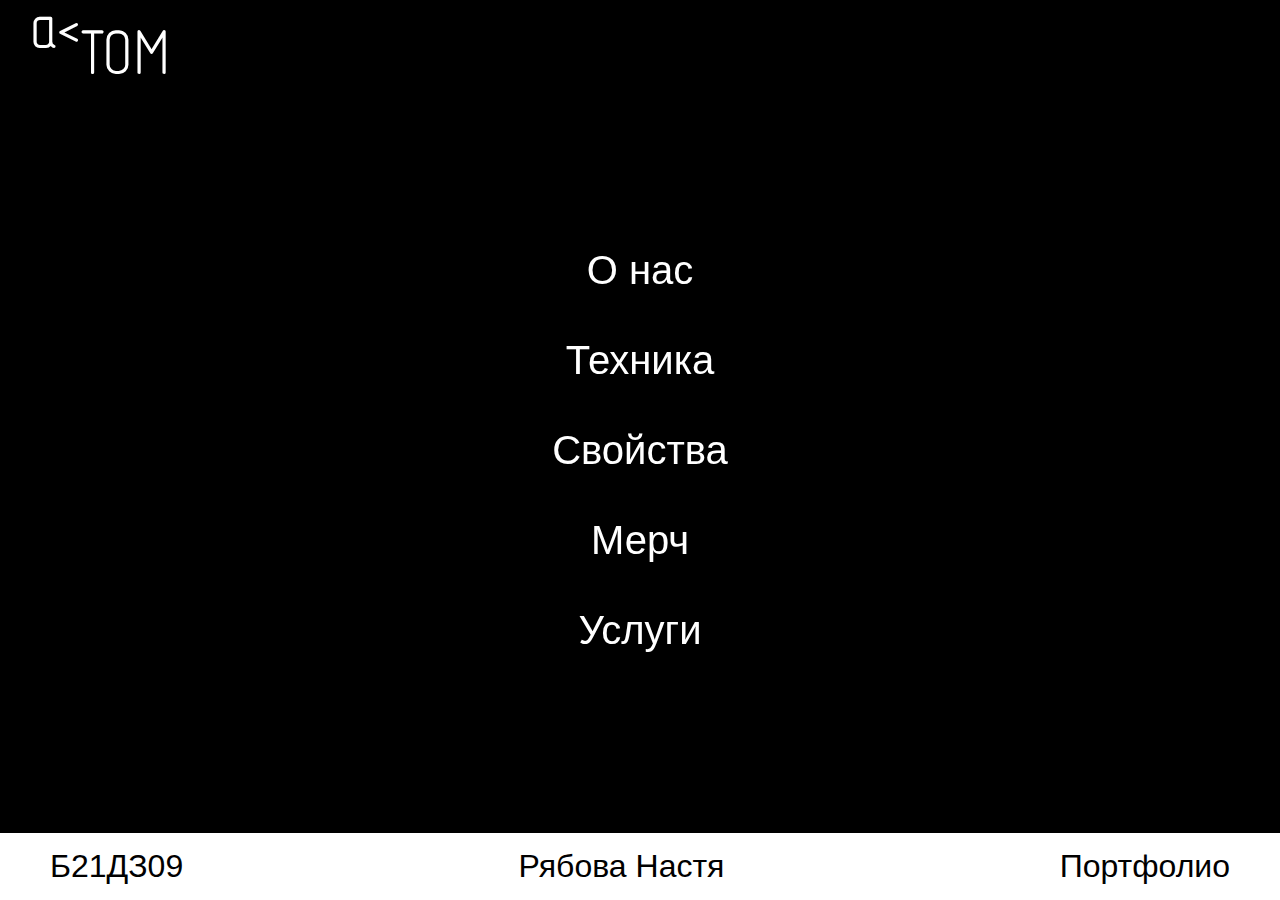
<file: index.html>
<!doctype html>
<html lang="en">
<head>
    <meta charset="UTF-8">
    <meta name="viewport"
          content="width=device-width, user-scalable=no, initial-scale=1.0, maximum-scale=1.0, minimum-scale=1.0">
    <meta http-equiv="X-UA-Compatible" content="ie=edge">
    <title>MAGAZIN</title>
    <link rel="stylesheet" href="styles/main.css">
</head>
<body>
    <a class="logo" id="logo" data-page="menu">
        <span class="logo__left">a<</span>
        <span class="logo__right">TOM</span>
    </a>
    <section class="page active" id="menu">
        <ul class="menu">
            <li class="menu__item" data-page="about"><a class="menu__item-link" href="./about.html">О нас</a></li>
            <li class="menu__item" data-page="technique"><a class="menu__item-link" href="./technique.html">Техника</a></li>
            <li class="menu__item" data-page="properties"><a class="menu__item-link" href="./properties.html">Свойства</a></li>
            <li class="menu__item" data-page="merch"><a class="menu__item-link" href="./merch.html">Мерч</a></li>
            <li class="menu__item" data-page="services"><a class="menu__item-link" href="./services.html">Услуги</a></li>
        </ul>
    </section>
    <div class="services-footer main">
        <p class="services-footer__text">Б21ДЗ09</p>
        <p class="services-footer__text">Рябова Настя</p>
        <a href="https://portfolio.hse.ru/Student/17667" class="services-footer__text">Портфолио</a>
    </div>
    <script src="js/main.js"></script>
</body>
</html>
</file>
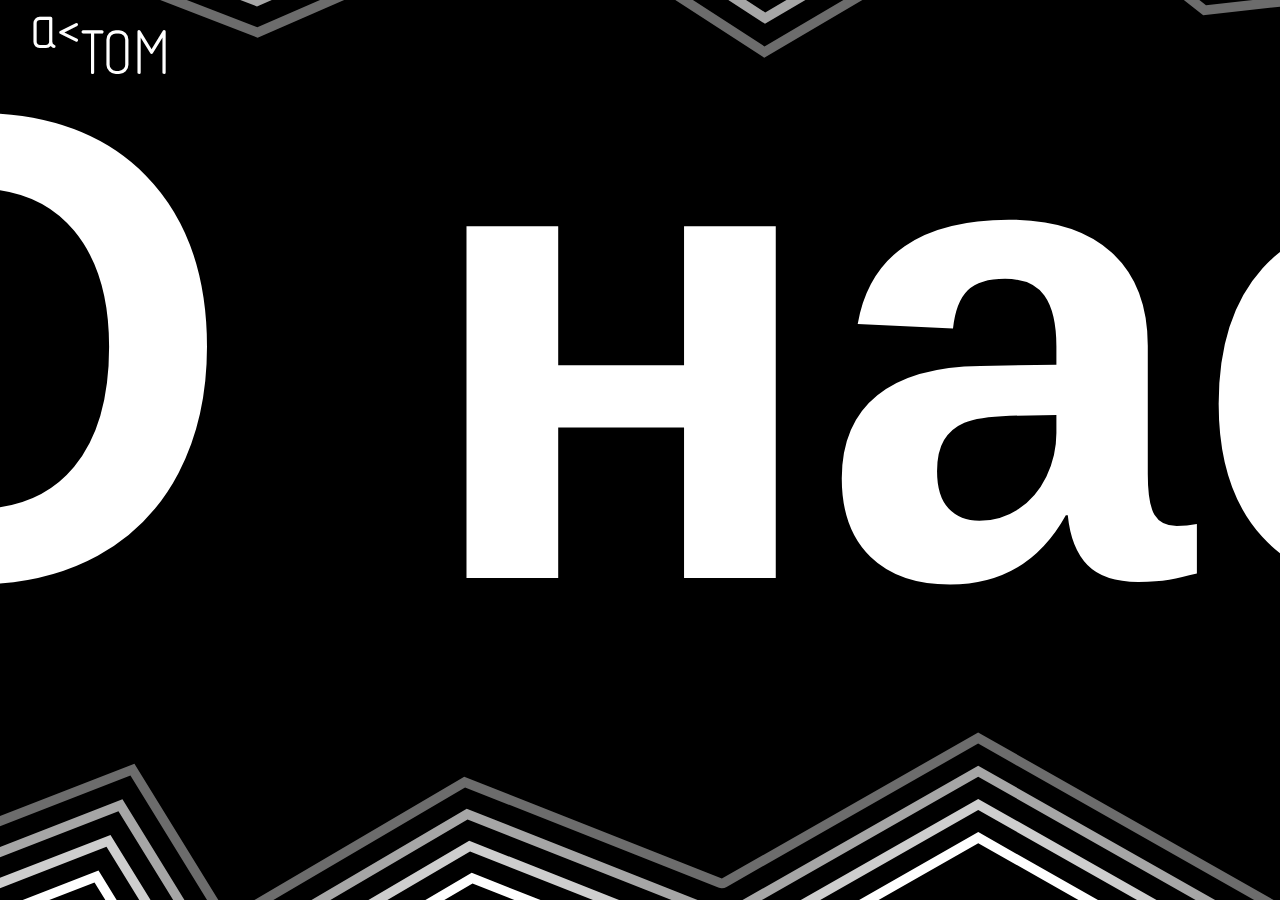
<file: about.html>
<!doctype html>
<html lang="en">
<head>
    <meta charset="UTF-8">
    <meta name="viewport"
          content="width=device-width, user-scalable=no, initial-scale=1.0, maximum-scale=1.0, minimum-scale=1.0">
    <meta http-equiv="X-UA-Compatible" content="ie=edge">
    <title>MAGAZIN</title>
    <link rel="stylesheet" href="styles/main.css">
</head>
<body>
<a class="logo" id="logo" data-page="menu">
    <span class="logo__left">a<</span>
    <span class="logo__right">TOM</span>
</a>
<section class="page" id="menu">
    <ul class="menu">
        <li class="menu__item" data-page="about">О нас</li>
        <li class="menu__item" data-page="technique"><a class="menu__item-link" href="./technique.html">Техника</a></li>
        <li class="menu__item" data-page="properties"><a class="menu__item-link" href="./properties.html">Свойства</a></li>
        <li class="menu__item" data-page="merch"><a class="menu__item-link" href="./merch.html">Мерч</a></li>
        <li class="menu__item" data-page="services"><a class="menu__item-link" href="./services.html">Услуги</a></li>
    </ul>
</section>
<section class="page active" id="about">
    <h2 class="page__title">О нас</h2>
    <div class="page_bottom">
        <p class="page__description">
            Используя новейшие технологи на основе изучения черных дыр, ученые смогли создать аппарат для уменьшения и увеличения предметов. Наша компания использует этот научный прорыв, помогая клиентам с путешествиями, переездами и даже перемещением целых зданий. Логотип символизирует основной принцип устройства уменьшения. Слово «атом» на логотипе переходит из строчных букв в заглавные, словно расширяясь после уменьшения. Знак «<» обозначает устройство нашей компании которое, пропуская буквы через себя, увеличивает их размер. Само слово «атом» означает воздействие аппарата на атомарную структуру веществ.
        </p>
        <a href="https://ru.calameo.com/read/007020044a8c0a5380cae" class="page__next">
            <svg class="page__next-icon" width="161" height="82" viewBox="0 0 161 82" fill="none" xmlns="http://www.w3.org/2000/svg">
                <path d="M3 3L52.8194 40.8436C53.8981 41.663 53.8674 43.295 52.7587 44.0732L3 79" stroke="#FF00E5" stroke-width="6" stroke-linecap="round"/>
                <path d="M29 3L78.8194 40.8436C79.8981 41.663 79.8674 43.295 78.7587 44.0732L29 79" stroke="#00FF38" stroke-width="6" stroke-linecap="round"/>
                <path d="M55 3L104.819 40.8436C105.898 41.663 105.867 43.295 104.759 44.0732L55 79" stroke="#FF00E5" stroke-width="6" stroke-linecap="round"/>
                <path d="M81 3L130.819 40.8436C131.898 41.663 131.867 43.295 130.759 44.0732L81 79" stroke="#0000FF" stroke-width="6" stroke-linecap="round"/>
                <path d="M107 3L156.819 40.8436C157.898 41.663 157.867 43.295 156.759 44.0732L107 79" stroke="#00FF38" stroke-width="6" stroke-linecap="round"/>
            </svg>
        </a>
    </div>
    <svg class="page__bg" width="1440" height="896" viewBox="0 0 1440 896" fill="none" xmlns="http://www.w3.org/2000/svg">
        <g clip-path="url(#clip0_206_10)">
            <path d="M-449.976 -361.376L335.672 -57.9572L630.488 -186.124L846.495 -46.0716L1133.06 -214.515L1308.79 -76.772L2090.4 -163.652L1728.54 394.128L2088.24 823.524L1533.92 820.54L1615.54 1146.05L1058.27 830.116L808.653 972.334L551.702 870.801L278.657 1031.23L178.509 868.54L-711.378 1214.38L-466.984 730.581L-618.422 684.915L-448.316 465.2L-624.148 361.382L-220.161 85.4636L-449.976 -361.376ZM-449.976 -371C-452.646 -371 -455.269 -369.869 -457.145 -367.8C-459.815 -364.841 -460.369 -360.51 -458.54 -356.973L-232.623 82.3118L-629.584 353.442C-632.303 355.295 -633.891 358.423 -633.77 361.719C-633.65 365.015 -631.87 368.023 -629.055 369.683L-462.606 467.943L-626.024 679.02C-627.973 681.522 -628.55 684.819 -627.588 687.85C-626.625 690.858 -624.244 693.216 -621.189 694.13L-480.721 736.499L-719.966 1210.05C-721.77 1213.61 -721.193 1217.89 -718.498 1220.85C-716.646 1222.89 -714.024 1224 -711.378 1224C-710.199 1224 -709.02 1223.78 -707.889 1223.35L174.515 880.401L270.454 1036.26C272.258 1039.22 275.434 1040.83 278.657 1040.83C280.317 1040.83 282.001 1040.4 283.517 1039.51L552.52 881.46L805.117 981.284C806.247 981.741 807.45 981.958 808.653 981.958C810.313 981.958 811.949 981.525 813.416 980.707L1058.27 841.208L1610.78 1154.39C1612.25 1155.24 1613.88 1155.65 1615.52 1155.65C1617.59 1155.65 1619.63 1154.97 1621.34 1153.67C1624.4 1151.34 1625.79 1147.42 1624.85 1143.66L1546.26 830.188L2088.16 833.099C2088.19 833.099 2088.19 833.099 2088.21 833.099C2091.94 833.099 2095.33 830.934 2096.92 827.566C2098.51 824.173 2098 820.155 2095.6 817.292L1740.45 393.358L2098.27 -158.215C2099.35 -159.779 2099.98 -161.655 2099.98 -163.7C2099.98 -168.945 2095.77 -173.228 2090.55 -173.324C2090.47 -173.324 2090.43 -173.324 2090.35 -173.324C2090.23 -173.324 2090.11 -173.324 2089.97 -173.324C2089.68 -173.324 2089.41 -173.3 2089.15 -173.252L1311.59 -86.829L1138.95 -222.142C1137.22 -223.489 1135.13 -224.187 1133.01 -224.187C1131.33 -224.187 1129.64 -223.754 1128.13 -222.863L846.687 -57.4279L635.685 -194.232C634.097 -195.267 632.293 -195.772 630.44 -195.772C629.141 -195.772 627.842 -195.507 626.615 -194.978L335.431 -68.3751L-446.512 -370.35C-447.643 -370.783 -448.797 -371 -449.976 -371Z" fill="white"/>
            <path d="M-389.594 -307.12L336.321 -26.7748L627.77 -153.498L845.725 -12.1945L1130.7 -179.723L1300.23 -46.8407L2032.95 -128.283L1692.69 396.27L2026.1 794.268L1496.87 791.429L1571.13 1087.65L1058.22 796.914L806.392 940.407L549.2 838.778L288.424 992.016L190.489 832.908L-651.669 1160.19L-425.703 712.873L-569.899 669.397L-405.447 456.973L-570.381 359.602L-182.873 94.944L-389.594 -307.12ZM-389.594 -316.744C-392.264 -316.744 -394.886 -315.613 -396.762 -313.544C-399.433 -310.585 -399.986 -306.254 -398.158 -302.717L-195.286 91.7922L-575.793 351.663C-578.512 353.515 -580.1 356.643 -579.979 359.939C-579.859 363.235 -578.079 366.243 -575.264 367.903L-419.737 459.715L-577.501 663.502C-579.45 666.005 -580.027 669.301 -579.065 672.332C-578.103 675.34 -575.721 677.698 -572.666 678.612L-439.439 718.792L-660.257 1155.86C-662.061 1159.42 -661.484 1163.71 -658.789 1166.67C-656.937 1168.71 -654.315 1169.82 -651.669 1169.82C-650.49 1169.82 -649.311 1169.6 -648.18 1169.17L186.495 844.769L280.221 997.044C282.025 1000 285.201 1001.62 288.424 1001.62C290.084 1001.62 291.768 1001.18 293.284 1000.29L550.042 849.437L802.855 949.333C803.986 949.791 805.189 950.007 806.392 950.007C808.052 950.007 809.688 949.574 811.155 948.756L1058.24 807.982L1566.4 1096.03C1567.86 1096.87 1569.5 1097.28 1571.13 1097.28C1573.2 1097.28 1575.25 1096.6 1576.96 1095.3C1580.01 1092.97 1581.41 1089.05 1580.47 1085.3L1509.21 801.101L2026.05 803.892C2026.07 803.892 2026.07 803.892 2026.1 803.892C2029.83 803.892 2033.22 801.726 2034.81 798.358C2036.39 794.965 2035.89 790.948 2033.48 788.084L1704.63 395.548L2040.89 -122.774C2041.97 -124.338 2042.6 -126.214 2042.6 -128.259C2042.6 -133.504 2038.39 -137.787 2033.17 -137.883C2033.1 -137.883 2033.05 -137.883 2032.98 -137.883C2032.86 -137.883 2032.74 -137.883 2032.59 -137.883C2032.3 -137.883 2032.04 -137.859 2031.77 -137.811L1303.09 -56.8015L1136.64 -187.254C1134.91 -188.601 1132.82 -189.299 1130.7 -189.299C1129.02 -189.299 1127.33 -188.866 1125.82 -187.976L845.965 -23.4786L632.99 -161.558C631.402 -162.593 629.598 -163.098 627.746 -163.098C626.447 -163.098 625.148 -162.833 623.921 -162.304L336.081 -37.1686L-386.129 -316.095C-387.26 -316.528 -388.439 -316.744 -389.594 -316.744Z" fill="#CECECE"/>
            <path d="M-329.234 -252.843L336.972 4.45328L625.077 -120.802L844.98 21.7764L1128.37 -144.814L1291.72 -16.7916L1975.58 -92.7967L1656.85 398.458L1963.96 765.058L1459.8 762.339L1526.73 1029.28L1058.2 763.71L804.131 908.478L546.748 806.777L298.193 952.821L202.47 797.298L-591.934 1106.01L-384.396 695.164L-521.351 653.853L-362.552 448.743L-516.564 357.82L-145.512 104.398L-329.234 -252.843ZM-329.234 -262.467C-331.904 -262.467 -334.526 -261.336 -336.403 -259.267C-339.073 -256.307 -339.626 -251.977 -337.798 -248.44L-157.973 101.27L-522.001 349.881C-524.719 351.733 -526.307 354.861 -526.187 358.157C-526.067 361.453 -524.286 364.461 -521.472 366.121L-376.866 451.485L-528.977 647.958C-530.926 650.461 -531.503 653.757 -530.541 656.788C-529.579 659.796 -527.197 662.154 -524.142 663.068L-398.156 701.058L-600.522 1101.66C-602.327 1105.22 -601.749 1109.5 -599.055 1112.46C-597.203 1114.5 -594.58 1115.61 -591.934 1115.61C-590.755 1115.61 -589.577 1115.39 -588.446 1114.96L198.477 809.135L289.989 957.825C291.793 960.785 294.969 962.397 298.193 962.397C299.852 962.397 301.536 961.964 303.052 961.073L547.566 817.412L800.595 917.405C801.726 917.862 802.929 918.078 804.131 918.078C805.792 918.078 807.427 917.645 808.895 916.827L1058.2 774.778L1522.01 1037.68C1523.48 1038.52 1525.11 1038.93 1526.75 1038.93C1528.82 1038.93 1530.86 1038.26 1532.57 1036.96C1535.63 1034.62 1537.02 1030.7 1536.08 1026.95L1472.17 772.035L1963.91 774.682C1963.94 774.682 1963.94 774.682 1963.96 774.682C1967.69 774.682 1971.08 772.516 1972.67 769.148C1974.26 765.755 1973.75 761.737 1971.34 758.874L1668.81 397.736L1983.49 -87.3351C1984.58 -88.899 1985.2 -90.7757 1985.2 -92.8207C1985.2 -98.0658 1981.02 -102.324 1975.8 -102.445C1975.72 -102.445 1975.65 -102.445 1975.58 -102.445C1975.43 -102.445 1975.29 -102.445 1975.15 -102.445C1974.91 -102.445 1974.64 -102.421 1974.4 -102.372L1294.58 -26.8005L1134.34 -152.393C1132.6 -153.74 1130.51 -154.438 1128.39 -154.438C1126.71 -154.438 1125.03 -154.005 1123.51 -153.115L845.245 10.4682L630.321 -128.886C628.733 -129.921 626.905 -130.426 625.077 -130.426C623.778 -130.426 622.479 -130.162 621.252 -129.632L336.756 -5.94061L-325.769 -261.817C-326.9 -262.25 -328.079 -262.467 -329.234 -262.467Z" fill="#A6A6A6"/>
            <path d="M-268.875 -198.587L337.622 35.6357L622.382 -88.1763L844.258 55.6776L1126.06 -109.975L1283.2 13.1878L1918.18 -57.4038L1621.03 400.648L1901.84 735.874L1422.78 733.299L1482.37 970.963L1058.15 730.508L801.846 876.528L544.246 774.73L307.935 913.58L214.427 761.642L-532.225 1051.83L-343.115 677.456L-472.829 638.335L-319.683 440.539L-462.773 356.065L-108.176 113.878L-268.875 -198.587ZM-268.875 -208.211C-271.545 -208.211 -274.168 -207.08 -276.044 -205.011C-278.714 -202.052 -279.268 -197.721 -277.439 -194.184L-120.637 110.727L-468.234 348.125C-470.952 349.978 -472.54 353.105 -472.42 356.402C-472.3 359.698 -470.519 362.705 -467.705 364.366L-333.997 443.282L-480.455 632.464C-482.404 634.967 -482.981 638.263 -482.019 641.294C-481.056 644.302 -478.675 646.66 -475.62 647.574L-356.875 683.375L-540.814 1047.5C-542.618 1051.06 -542.04 1055.34 -539.346 1058.3C-537.494 1060.34 -534.871 1061.45 -532.225 1061.45C-531.046 1061.45 -529.868 1061.23 -528.737 1060.8L210.433 773.527L299.732 918.608C301.536 921.568 304.712 923.18 307.935 923.18C309.595 923.18 311.279 922.747 312.795 921.856L545.064 785.389L798.31 885.454C799.44 885.911 800.643 886.128 801.846 886.128C803.506 886.128 805.142 885.694 806.609 884.876L1058.15 741.552L1477.6 979.311C1479.07 980.153 1480.71 980.562 1482.34 980.562C1484.41 980.562 1486.46 979.889 1488.16 978.59C1491.22 976.256 1492.61 972.334 1491.68 968.581L1435.12 742.971L1901.8 745.474C1901.82 745.474 1901.82 745.474 1901.84 745.474C1905.57 745.474 1908.97 743.332 1910.55 739.94C1912.14 736.547 1911.64 732.529 1909.23 729.666L1632.96 399.926L1926.09 -51.894C1927.18 -53.4579 1927.8 -55.3346 1927.8 -57.3797C1927.8 -62.6729 1923.54 -66.9555 1918.25 -67.0037C1918.23 -67.0037 1918.2 -67.0037 1918.18 -67.0037C1918.11 -67.0037 1918.06 -67.0037 1917.99 -67.0037C1917.99 -67.0037 1917.99 -67.0037 1917.96 -67.0037C1917.63 -67.0037 1917.29 -66.9796 1916.95 -66.9315L1286.01 3.203L1131.98 -117.529C1130.25 -118.877 1128.15 -119.574 1126.04 -119.574C1124.35 -119.574 1122.67 -119.141 1121.15 -118.251L844.475 44.3935L627.579 -96.2364C625.991 -97.271 624.187 -97.7762 622.334 -97.7762C621.035 -97.7762 619.736 -97.5116 618.509 -96.9822L337.357 25.2418L-265.411 -207.561C-266.518 -207.994 -267.696 -208.211 -268.875 -208.211Z" fill="#6C6C6C"/>
            <path d="M-208.493 -144.331L338.271 66.8422L619.688 -55.5021L843.513 89.6269L1123.73 -75.1109L1274.66 43.1914L1860.78 -21.9627L1585.21 402.838L1839.73 706.666L1385.73 704.236L1437.98 912.642L1058.12 697.331L799.609 844.625L541.768 742.732L317.703 874.387L226.407 726.058L-472.516 997.694L-301.833 659.797L-424.33 622.865L-276.838 432.36L-409.03 354.333L-70.8875 123.383L-208.493 -144.331ZM-208.493 -153.955C-211.163 -153.955 -213.785 -152.824 -215.661 -150.755C-218.332 -147.796 -218.885 -143.465 -217.057 -139.928L-83.3008 120.183L-414.443 346.346C-417.161 348.198 -418.749 351.326 -418.629 354.622C-418.509 357.918 -416.728 360.926 -413.914 362.586L-291.128 435.078L-431.932 616.947C-433.881 619.449 -434.458 622.745 -433.496 625.777C-432.534 628.784 -430.152 631.142 -427.097 632.056L-315.594 665.692L-481.105 993.339C-482.909 996.9 -482.331 1001.18 -479.637 1004.14C-477.785 1006.19 -475.162 1007.29 -472.516 1007.29C-471.337 1007.29 -470.159 1007.08 -469.028 1006.64L222.413 737.92L309.499 879.416C311.303 882.375 314.479 883.987 317.703 883.987C319.362 883.987 321.046 883.554 322.562 882.664L542.586 753.39L796.048 853.551C797.179 854.009 798.382 854.225 799.585 854.225C801.245 854.225 802.881 853.792 804.348 852.974L1058.12 708.374L1433.22 920.991C1434.69 921.833 1436.32 922.242 1437.96 922.242C1440.03 922.242 1442.07 921.569 1443.78 920.269C1446.83 917.936 1448.23 914.014 1447.29 910.261L1398.05 713.908L1839.63 716.29C1839.66 716.29 1839.66 716.29 1839.68 716.29C1843.41 716.29 1846.8 714.149 1848.39 710.756C1849.98 707.364 1849.47 703.346 1847.07 700.483L1597.12 402.116L1868.67 -16.4771C1869.75 -18.0409 1870.38 -19.9176 1870.38 -21.9627C1870.38 -27.2559 1866.12 -31.5385 1860.83 -31.5866C1860.8 -31.5866 1860.78 -31.5866 1860.76 -31.5866C1860.68 -31.5866 1860.64 -31.5866 1860.56 -31.5866C1860.56 -31.5866 1860.56 -31.5866 1860.54 -31.5866C1860.2 -31.5866 1859.87 -31.5626 1859.53 -31.5145L1277.47 33.1825L1129.64 -82.6898C1127.91 -84.0371 1125.82 -84.7349 1123.7 -84.7349C1122.02 -84.7349 1120.33 -84.3018 1118.82 -83.4116L843.729 78.2947L624.884 -63.5863C623.297 -64.6208 621.492 -65.1261 619.64 -65.1261C618.341 -65.1261 617.042 -64.8614 615.815 -64.3321L338.031 56.4484L-205.028 -153.305C-206.159 -153.739 -207.338 -153.955 -208.493 -153.955Z" fill="#4D4D4D"/>
            <path d="M-148.134 -90.0518L338.921 98.0481L616.969 -22.8527L842.767 123.552L1121.42 -40.2479L1266.14 73.1943L1803.38 13.4777L1549.36 405.028L1777.59 677.458L1348.66 675.148L1393.57 854.273L1058.08 664.104L797.323 812.674L539.266 710.708L327.445 835.17L238.363 690.426L-412.807 943.463L-260.552 642.066L-375.808 607.299L-233.969 424.107L-355.239 352.529L-33.5513 132.815L-148.134 -90.0518ZM-148.134 -99.6758C-150.804 -99.6758 -153.427 -98.545 -155.303 -96.4758C-157.973 -93.5165 -158.527 -89.1857 -156.698 -85.6489L-45.9887 129.663L-360.652 344.59C-363.37 346.442 -364.958 349.57 -364.838 352.866C-364.718 356.162 -362.937 359.17 -360.123 360.83L-248.259 426.874L-383.41 601.453C-385.358 603.955 -385.936 607.251 -384.974 610.282C-384.011 613.29 -381.63 615.648 -378.574 616.562L-274.312 648.008L-421.396 939.181C-423.2 942.742 -422.622 947.024 -419.928 949.984C-418.076 952.029 -415.454 953.135 -412.807 953.135C-411.628 953.135 -410.45 952.919 -409.319 952.486L234.37 702.311L319.242 840.223C321.046 843.182 324.222 844.794 327.445 844.794C329.105 844.794 330.789 844.361 332.305 843.471L540.084 721.391L793.763 821.648C794.894 822.105 796.097 822.322 797.299 822.322C798.959 822.322 800.595 821.889 802.063 821.071L1058.05 675.22L1388.78 862.694C1390.25 863.537 1391.89 863.946 1393.52 863.946C1395.59 863.946 1397.64 863.272 1399.35 861.973C1402.4 859.639 1403.8 855.717 1402.86 851.964L1360.98 684.868L1777.49 687.106C1777.52 687.106 1777.52 687.106 1777.54 687.106C1781.27 687.106 1784.66 684.94 1786.25 681.572C1787.84 678.179 1787.33 674.161 1784.93 671.298L1561.27 404.33L1811.27 18.9874C1812.35 17.4235 1812.98 15.5469 1812.98 13.5259C1812.98 8.25676 1808.74 3.97411 1803.48 3.90192C1803.43 3.90192 1803.4 3.90192 1803.36 3.90192C1803.28 3.90192 1803.19 3.90192 1803.12 3.90192C1803.12 3.90192 1803.12 3.90192 1803.09 3.90192C1802.78 3.90192 1802.47 3.92598 1802.15 3.9741L1268.98 63.1854L1127.34 -47.8268C1125.6 -49.1741 1123.51 -49.8719 1121.39 -49.8719C1119.71 -49.8719 1118.03 -49.4388 1116.51 -48.5486L842.983 112.243L622.19 -30.9127C620.602 -31.9473 618.774 -32.4525 616.945 -32.4525C615.646 -32.4525 614.347 -32.1879 613.12 -31.6586L338.704 87.6543L-144.67 -99.0262C-145.8 -99.4592 -146.955 -99.6758 -148.134 -99.6758Z" fill="#252525"/>
            <path d="M-87.7761 -35.7979L339.545 129.229L614.25 9.79549L841.996 157.451L1119.06 -5.41036L1257.58 103.172L1745.96 48.8928L1513.52 407.192L1715.45 648.224L1311.61 646.058L1349.19 795.903L1058.05 630.877L795.062 780.697L536.787 678.635L337.212 795.903L250.343 654.744L-353.075 889.279L-219.247 624.356L-327.262 591.779L-191.076 415.878L-301.425 350.724L3.80829 142.245L-87.7761 -35.7979ZM-87.752 -45.4219C-90.4223 -45.4219 -93.0445 -44.2911 -94.921 -42.2219C-97.5913 -39.2626 -98.1446 -34.9318 -96.3162 -31.395L-8.62912 139.117L-306.838 342.784C-309.556 344.637 -311.144 347.764 -311.023 351.06C-310.903 354.357 -309.123 357.364 -306.308 359.024L-205.366 418.621L-334.864 585.885C-336.812 588.387 -337.39 591.683 -336.427 594.715C-335.465 597.722 -333.084 600.08 -330.028 600.994L-233.007 630.251L-361.663 884.949C-363.467 888.51 -362.89 892.792 -360.196 895.752C-358.343 897.797 -355.721 898.903 -353.075 898.903C-351.896 898.903 -350.717 898.687 -349.587 898.254L246.373 666.63L329.033 800.956C330.837 803.915 334.012 805.527 337.236 805.527C338.896 805.527 340.58 805.094 342.095 804.204L537.629 689.318L791.549 789.648C792.68 790.105 793.883 790.321 795.086 790.321C796.745 790.321 798.381 789.888 799.849 789.07L1058.07 641.944L1344.47 804.276C1345.94 805.118 1347.57 805.527 1349.21 805.527C1351.28 805.527 1353.32 804.853 1355.03 803.554C1358.09 801.22 1359.48 797.299 1358.54 793.545L1324 655.73L1715.45 657.824C1715.48 657.824 1715.48 657.824 1715.5 657.824C1719.23 657.824 1722.62 655.658 1724.21 652.29C1725.8 648.897 1725.29 644.879 1722.89 642.016L1525.52 406.422L1754.11 54.0897C1756.13 50.9619 1756.18 46.9679 1754.23 43.792C1752.48 40.9289 1749.35 39.2207 1746.05 39.2207C1745.69 39.2207 1745.35 39.2448 1744.99 39.2688L1260.51 93.1147L1125.07 -13.0373C1123.34 -14.3847 1121.25 -15.0824 1119.13 -15.0824C1117.45 -15.0824 1115.76 -14.6493 1114.25 -13.7591L842.309 146.095L619.543 1.66324C617.955 0.62867 616.127 0.123413 614.298 0.123413C612.999 0.123413 611.7 0.388077 610.473 0.917393L339.377 118.787L-84.2638 -44.8204C-85.4185 -45.2053 -86.5973 -45.4219 -87.752 -45.4219Z" fill="#171717"/>
        </g>
        <defs>
            <clipPath id="clip0_206_10">
                <rect width="2821" height="1595" fill="white" transform="translate(-721 -371)"/>
            </clipPath>
        </defs>
    </svg>
</section>
<script src="js/main.js"></script>
</body>
</html>
</file>
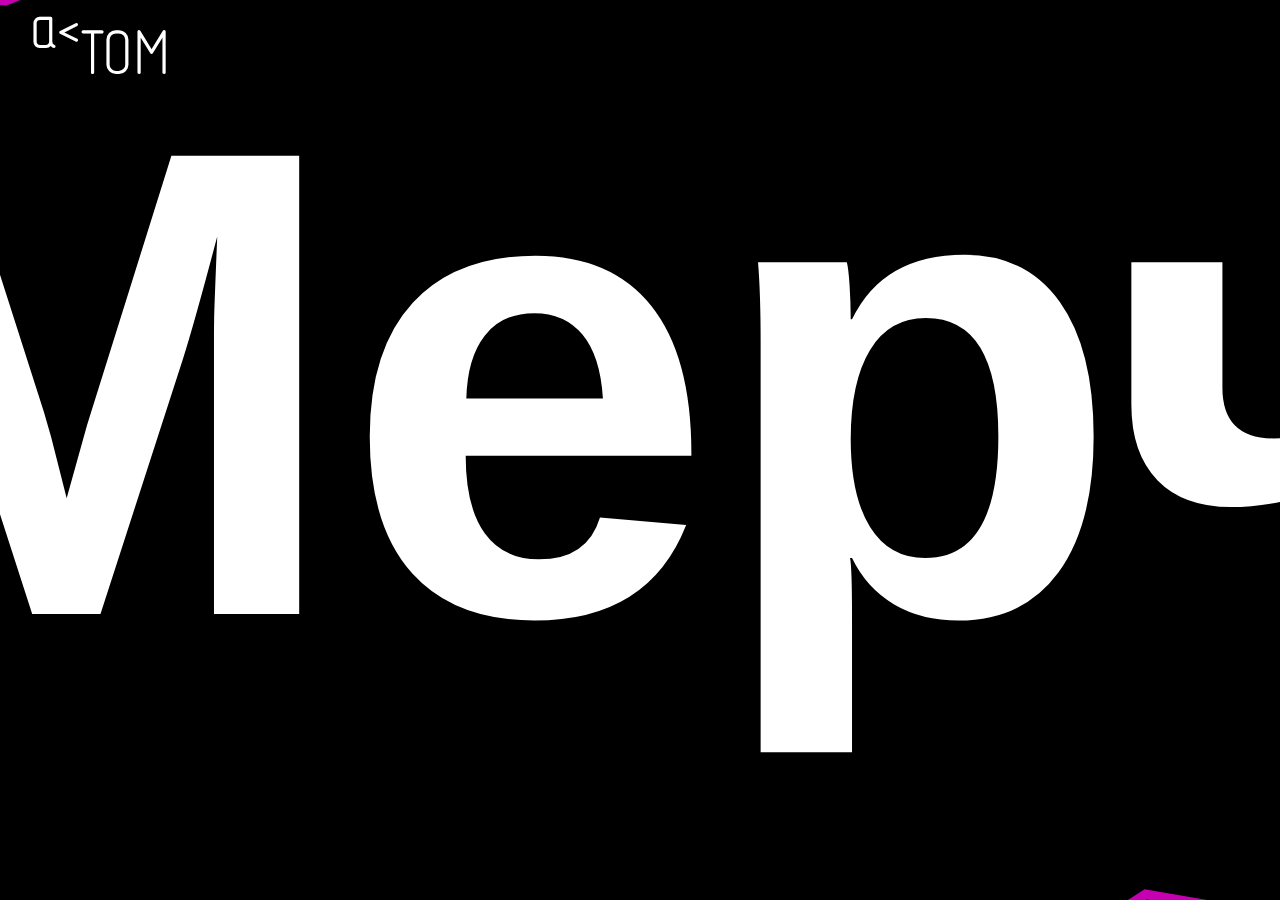
<file: merch.html>
<!doctype html>
<html lang="en">
<head>
    <meta charset="UTF-8">
    <meta name="viewport"
          content="width=device-width, user-scalable=no, initial-scale=1.0, maximum-scale=1.0, minimum-scale=1.0">
    <meta http-equiv="X-UA-Compatible" content="ie=edge">
    <title>MAGAZIN</title>
    <link rel="stylesheet" href="styles/main.css">
</head>
<body>
<a class="logo" id="logo" data-page="menu">
    <span class="logo__left">a<</span>
    <span class="logo__right">TOM</span>
</a>
<div class="catalog-popup-wrapper" id="catalog-popup">
    <div class="catalog-popup">
        <div class="catalog-popup__image-wrapper">
            <img class="catalog-popup__image" id="catalog-popup-image">
        </div>
        <div class="catalog-popup-info">
            <p class="catalog-popup__title" id="catalog-popup-title"></p>
            <p class="catalog-popup__price"><b>Цена:</b> <span id="catalog-popup-price"></span>₽</p>
            <p class="catalog-popup__choose">Выберите размер</p>
            <div class="catalog-popup__size" id="catalog-popup-size">
                <div class="catalog-popup__size-wrapper">
                    <input name="size" id="size-xs" type="radio" checked class="catalog-popup__size-radio">
                    <label class="catalog-popup__size-label" for="size-xs">XS</label>
                </div>
                <div class="catalog-popup__size-wrapper">
                    <input name="size" id="size-s" type="radio" class="catalog-popup__size-radio">
                    <label class="catalog-popup__size-label" for="size-s">S</label>
                </div>
                <div class="catalog-popup__size-wrapper">
                    <input name="size" id="size-m" type="radio" class="catalog-popup__size-radio">
                    <label class="catalog-popup__size-label" for="size-m">M</label>
                </div>
                <div class="catalog-popup__size-wrapper">
                    <input name="size" id="size-l" type="radio" class="catalog-popup__size-radio">
                    <label class="catalog-popup__size-label" for="size-l">L</label>
                </div>
                <div class="catalog-popup__size-wrapper">
                    <input name="size" id="size-xl" type="radio" class="catalog-popup__size-radio">
                    <label class="catalog-popup__size-label" for="size-xl">XL</label>
                </div>
            </div>
            <a href="#" class="catalog-popup__buy" id="catalog-popup-buy">Купить сейчас</a>
        </div>
    </div>
</div>
<section class="page" id="menu">
    <ul class="menu">
        <li class="menu__item" data-page="about"><a class="menu__item-link" href="./about.html">О нас</a></li>
        <li class="menu__item" data-page="technique"><a class="menu__item-link" href="./technique.html">Техника</a></li>
        <li class="menu__item" data-page="properties"><a class="menu__item-link" href="./properties.html">Свойства</a></li>
        <li class="menu__item" data-page="merch">Мерч</li>
        <li class="menu__item" data-page="services"><a class="menu__item-link" href="./services.html">Услуги</a></li>
    </ul>
</section>
<section class="page active" id="merch">
    <h2 class="page__title">Мерч</h2>
    <div class="page_bottom">
        <div class="page__description catalog">
            <div class="catalog__item" data-name="Сумка" data-price="1600" data-size>
                <img src="img/catalog-1.png" alt="" class="catalog__item-image">
            </div>
            <div class="catalog__item" data-name="Сумка" data-price="2000" data-size>
                <img src="img/catalog-2.png" alt="" class="catalog__item-image">
            </div>
            <div class="catalog__item" data-name="Зонт" data-price="1000">
                <img src="img/catalog-3.png" alt="" class="catalog__item-image">
            </div>
            <div class="catalog__item" data-name="Зонт" data-price="1000">
                <img src="img/catalog-4.png" alt="" class="catalog__item-image">
            </div>
            <div class="catalog__item" data-name="Зонт" data-price="1000">
                <img src="img/catalog-5.png" alt="" class="catalog__item-image">
            </div>
            <div class="catalog__item" data-name="Зонт" data-price="1000">
                <img src="img/catalog-6.png" alt="" class="catalog__item-image">
            </div>
            <div class="catalog__item" data-name="Зонт" data-price="1000">
                <img src="img/catalog-7.png" alt="" class="catalog__item-image">
            </div>
            <div class="catalog__item" data-name="Зонт" data-price="1000">
                <img src="img/catalog-8.png" alt="" class="catalog__item-image">
            </div>
            <div class="catalog__item" data-name="Зонт" data-price="1000">
                <img src="img/catalog-9.png" alt="" class="catalog__item-image">
            </div>
            <div class="catalog__item" data-name="Зонт" data-price="1000">
                <img src="img/catalog-10.png" alt="" class="catalog__item-image">
            </div>
            <div class="catalog__item" data-name="Зонт" data-price="1000">
                <img src="img/catalog-11.png" alt="" class="catalog__item-image">
            </div>
            <div class="catalog__item" data-name="Зонт" data-price="1000">
                <img src="img/catalog-12.png" alt="" class="catalog__item-image">
            </div>
            <div class="catalog__item" data-name="Зонт" data-price="1000" data-size>
                <img src="img/catalog-13.png" alt="" class="catalog__item-image">
            </div>
            <div class="catalog__item" data-name="Футболка" data-price="1000" data-size>
                <img src="img/catalog-14.png" alt="" class="catalog__item-image">
            </div>
            <div class="catalog__item" data-name="Зонт" data-price="1000">
                <img src="img/catalog-15.png" alt="" class="catalog__item-image">
            </div>
            <div class="catalog__item" data-name="Зонт" data-price="1000">
                <img src="img/catalog-16.png" alt="" class="catalog__item-image">
            </div>
            <div class="catalog__item" data-name="Зонт" data-price="1000">
                <img src="img/catalog-17.png" alt="" class="catalog__item-image">
            </div>
            <div class="catalog__item" data-name="Зонт" data-price="1000">
                <img src="img/catalog-18.png" alt="" class="catalog__item-image">
            </div>
        </div>
    </div>
    <svg class="page__bg" style="top: 40%; min-height: 120%; min-width: 120%;" width="1440" height="896" viewBox="0 0 1440 896" fill="none" xmlns="http://www.w3.org/2000/svg">
        <g clip-path="url(#clip0_206_78)">
            <path d="M799.175 1391.85L795.926 1167.07L887.642 1239.08L1210.74 1030.74L1584.49 1094.97L2513.85 102.748L1929.46 78.5087L1985.22 -5.45898L1319.87 17.6366L1260.41 -110.876L653.422 24.8856L320.553 -51.2844L113.122 32.1802L-784.137 -31.9161L-736.072 25.663L-1034.21 5.24268L-832.729 528.303L-1144.85 938.949L-575.494 978.395L-469.776 1218.77L220.395 1044.55L799.175 1391.85ZM799.175 1401C799.129 1401 799.06 1401 799.014 1401C799.014 1401 799.014 1401 798.992 1401H798.969C798.946 1401 798.946 1401 798.923 1401C797.253 1400.95 795.697 1400.45 794.347 1399.63L218.953 1054.36L-467.534 1227.65C-468.289 1227.83 -469.044 1227.92 -469.776 1227.92C-473.345 1227.92 -476.663 1225.84 -478.15 1222.45L-581.648 987.153L-1145.49 948.073C-1148.85 947.844 -1151.8 945.786 -1153.2 942.722C-1154.59 939.658 -1154.18 936.091 -1152.15 933.415L-843.093 526.839L-1042.75 8.53564C-1043.87 5.60864 -1043.43 2.33862 -1041.58 -0.176758C-1039.84 -2.5321 -1037.12 -3.88123 -1034.21 -3.88123C-1034.01 -3.88123 -1033.8 -3.88123 -1033.59 -3.85828L-756.821 15.0984L-791.161 -26.0393C-793.517 -28.8519 -793.952 -32.808 -792.282 -36.078C-790.703 -39.1422 -787.546 -41.063 -784.137 -41.063C-783.909 -41.063 -783.703 -41.063 -783.474 -41.0402L111.68 22.9189L317.144 -59.7454C318.242 -60.1798 319.386 -60.4086 320.553 -60.4086C321.239 -60.4086 321.925 -60.3398 322.589 -60.1798L653.399 15.5328L1258.37 -119.771C1259.04 -119.931 1259.72 -120 1260.36 -120C1263.86 -120 1267.14 -117.988 1268.67 -114.695L1325.59 8.30701L1984.87 -14.5829C1984.99 -14.5829 1985.08 -14.5829 1985.19 -14.5829C1988.49 -14.5829 1991.55 -12.7993 1993.18 -9.89526C1994.85 -6.89966 1994.71 -3.21814 1992.81 -0.382568L1946.05 70.048L2514.22 93.601C2517.78 93.7382 2520.94 95.9562 2522.31 99.2719C2523.66 102.588 2522.98 106.384 2520.53 108.99L1591.17 1101.21C1589.44 1103.07 1587.01 1104.12 1584.49 1104.12C1583.97 1104.12 1583.46 1104.07 1582.94 1103.98L1212.71 1040.34L892.607 1246.76C891.097 1247.75 889.358 1248.23 887.642 1248.23C885.629 1248.23 883.639 1247.56 881.991 1246.28L805.352 1186.1L808.326 1391.4C808.326 1391.56 808.349 1391.69 808.349 1391.85C808.349 1396.88 804.276 1400.98 799.243 1401C799.22 1401 799.198 1401 799.175 1401Z" fill="#FF00E5"/>
            <path d="M771.011 1342.94L767.648 1109.95L889.219 1205.39L1204.86 1001.88L1574.56 1065.42L2452.9 127.694L1879.66 103.912L1932.83 23.8322L1302.59 45.693L1244.76 -79.2524L653.306 53.0334L322.816 -22.6107L117.49 59.9849L-721.706 0.0275879L-673.8 57.4238L-993.125 35.563L-801.617 532.715L-1092.23 915.097L-557.033 952.187L-453.992 1186.51L224.717 1015.19L771.011 1342.94ZM771.034 1352.09C769.249 1352.09 767.579 1351.58 766.184 1350.69L223.299 1024.93L-451.75 1195.36C-452.505 1195.54 -453.26 1195.63 -453.992 1195.63C-457.561 1195.63 -460.878 1193.55 -462.365 1190.16L-563.187 960.923L-1092.87 924.221C-1096.23 923.992 -1099.19 921.934 -1100.58 918.87C-1101.98 915.806 -1101.57 912.239 -1099.53 909.563L-811.981 531.274L-1001.66 38.8558C-1002.78 35.9288 -1002.35 32.6588 -1000.49 30.1434C-998.753 27.7882 -996.031 26.4391 -993.125 26.4391C-992.919 26.4391 -992.714 26.4391 -992.508 26.4619L-694.573 46.8593L-728.729 5.92725C-731.086 3.11462 -731.52 -0.841309 -729.85 -4.11133C-728.272 -7.17542 -725.114 -9.09644 -721.706 -9.09644C-721.477 -9.09644 -721.271 -9.09644 -721.042 -9.07349L116.026 50.7238L319.385 -31.0945C320.483 -31.5289 321.626 -31.7576 322.793 -31.7576C323.48 -31.7576 324.166 -31.689 324.829 -31.5289L653.306 43.6578L1242.72 -88.1704C1243.39 -88.3306 1244.07 -88.3992 1244.71 -88.3992C1248.21 -88.3992 1251.49 -86.387 1253.02 -83.0941L1308.29 36.3403L1932.46 14.6853C1932.57 14.6853 1932.67 14.6853 1932.78 14.6853C1936.07 14.6853 1939.14 16.469 1940.76 19.373C1942.43 22.3687 1942.3 26.0275 1940.4 28.8859L1896.2 95.4517L2453.22 118.547C2456.79 118.685 2459.95 120.903 2461.32 124.218C2462.67 127.534 2461.98 131.33 2459.54 133.937L1581.24 1071.69C1579.5 1073.54 1577.08 1074.59 1574.56 1074.59C1574.04 1074.59 1573.53 1074.55 1573.01 1074.46L1206.81 1011.53L894.184 1213.1C892.674 1214.08 890.935 1214.56 889.219 1214.56C887.206 1214.56 885.216 1213.9 883.569 1212.62L777.073 1129L780.162 1342.48C780.162 1342.64 780.185 1342.8 780.185 1342.94C780.185 1347.99 776.09 1352.09 771.034 1352.09Z" fill="#E800D0"/>
            <path d="M742.849 1294.05L739.349 1052.87L890.753 1171.76L1198.94 973.045L1564.61 1035.88L2391.91 152.645L1829.83 129.344L1880.44 53.1279L1285.32 73.7769L1229.14 -47.6241L653.238 81.163L325.081 6.04468L121.86 87.7943L-659.25 31.9988L-611.527 89.1892L-952.014 65.8877L-770.48 537.154L-1039.61 891.227L-538.57 925.939L-438.184 1154.2L229.087 985.759L742.849 1294.05ZM742.872 1303.2C741.088 1303.2 739.417 1302.7 738.022 1301.8L227.623 995.546L-435.964 1163.05C-436.719 1163.23 -437.474 1163.32 -438.206 1163.32C-441.775 1163.32 -445.093 1161.24 -446.58 1157.86L-544.747 934.674L-1040.28 900.328C-1043.64 900.099 -1046.59 898.041 -1047.99 894.977C-1049.38 891.913 -1048.97 888.346 -1046.93 885.67L-780.867 535.645L-960.57 69.1577C-961.691 66.2307 -961.257 62.9608 -959.404 60.4454C-957.665 58.0901 -954.943 56.741 -952.037 56.741C-951.831 56.741 -951.625 56.741 -951.419 56.7638L-632.3 78.6018L-666.296 37.8756C-668.652 35.063 -669.087 31.1069 -667.417 27.837C-665.838 24.7728 -662.681 22.8521 -659.273 22.8521C-659.044 22.8521 -658.838 22.8521 -658.609 22.8749L120.396 78.5332L321.65 -2.43896C322.748 -2.87341 323.892 -3.10217 325.059 -3.10217C325.745 -3.10217 326.431 -3.03345 327.095 -2.87341L653.238 71.7646L1227.12 -56.588C1227.79 -56.748 1228.47 -56.8168 1229.11 -56.8168C1232.61 -56.8168 1235.88 -54.8044 1237.42 -51.5116L1291.04 64.3784L1880.07 43.9353C1880.19 43.9353 1880.28 43.9353 1880.39 43.9353C1883.69 43.9353 1886.75 45.7191 1888.38 48.6232C1890.05 51.6188 1889.91 55.2775 1888.01 58.1359L1846.4 120.814L2392.25 143.453C2395.82 143.59 2398.98 145.808 2400.35 149.124C2401.7 152.439 2401.02 156.235 2398.57 158.842L1571.27 1042.08C1569.53 1043.93 1567.11 1044.98 1564.59 1044.98C1564.06 1044.98 1563.56 1044.94 1563.03 1044.85L1200.88 982.604L895.694 1179.4C894.184 1180.38 892.446 1180.86 890.73 1180.86C888.717 1180.86 886.726 1180.2 885.079 1178.92L748.752 1071.85L751.954 1293.55C751.954 1293.71 751.977 1293.87 751.977 1294.01C752.023 1299.11 747.928 1303.2 742.872 1303.2Z" fill="#D500BF"/>
            <path d="M714.688 1245.14L711.073 995.751L892.332 1138.07L1193.06 944.163L1554.71 1006.34L2330.97 177.569L1780.03 154.724L1828.05 82.3962L1268.05 101.833L1213.51 -16.0006L653.17 109.311L327.347 34.7415L126.23 115.645L-596.816 63.9882L-549.253 120.973L-910.902 96.2079L-739.343 541.566L-986.993 867.375L-520.107 899.732L-422.397 1121.93L233.435 956.374L714.688 1245.14ZM714.711 1254.29C712.926 1254.29 711.256 1253.78 709.861 1252.89L231.971 966.161L-420.178 1130.78C-420.933 1130.96 -421.688 1131.05 -422.42 1131.05C-425.989 1131.05 -429.306 1128.97 -430.793 1125.59L-526.284 908.467L-987.633 876.499C-990.996 876.27 -993.948 874.212 -995.343 871.148C-996.739 868.084 -996.327 864.517 -994.291 861.841L-749.729 540.102L-919.458 99.5007C-920.579 96.5737 -920.144 93.3038 -918.291 90.7885C-916.553 88.4331 -913.83 87.0839 -910.925 87.0839C-910.719 87.0839 -910.513 87.0839 -910.307 87.1067L-570.026 110.408L-603.862 69.8881C-606.218 67.0753 -606.653 63.1194 -604.983 59.8494C-603.404 56.7852 -600.247 54.8643 -596.838 54.8643C-596.61 54.8643 -596.404 54.8643 -596.175 54.8871L124.766 106.384L323.916 26.2576C325.014 25.8231 326.158 25.5946 327.325 25.5946C328.011 25.5946 328.697 25.6632 329.361 25.8232L653.17 99.9352L1211.5 -24.9418C1212.16 -25.1018 1212.85 -25.1703 1213.49 -25.1703C1216.99 -25.1703 1220.26 -23.1578 1221.79 -19.865L1273.77 92.4576L1827.68 73.2266C1827.8 73.2266 1827.89 73.2266 1828 73.2266C1831.3 73.2266 1834.36 75.0103 1835.99 77.9143C1837.66 80.9099 1837.52 84.5685 1835.62 87.4269L1796.57 146.241L2331.29 168.422C2334.86 168.559 2338.01 170.777 2339.39 174.093C2340.74 177.409 2340.05 181.205 2337.6 183.811L1561.34 1012.58C1559.6 1014.43 1557.18 1015.48 1554.66 1015.48C1554.14 1015.48 1553.63 1015.44 1553.11 1015.35L1194.98 953.79L897.251 1145.76C895.741 1146.74 894.002 1147.22 892.286 1147.22C890.273 1147.22 888.283 1146.56 886.636 1145.28L720.453 1014.78L723.77 1244.66C723.77 1244.82 723.793 1244.98 723.793 1245.12C723.862 1250.19 719.767 1254.29 714.711 1254.29Z" fill="#C600B2"/>
            <path d="M686.524 1196.22L682.818 939.908L683.893 939.519L893.91 1104.44L1187.18 915.349L1544.78 976.815L2270 202.538L1730.22 180.151L1775.68 111.687L1250.8 129.912L1197.91 15.6227L653.1 137.435L329.611 63.392L130.599 143.449L-534.384 95.9319L-487.004 152.711L-869.838 126.505L-708.254 545.955L-934.398 843.5L-501.692 873.479L-406.635 1089.62L237.757 926.965L686.524 1196.22ZM686.547 1205.37C686.524 1205.37 686.524 1205.37 686.501 1205.37C686.501 1205.37 686.501 1205.37 686.479 1205.37C686.456 1205.37 686.456 1205.37 686.433 1205.37C684.694 1205.35 683.047 1204.85 681.674 1203.98L236.316 936.752L-404.393 1098.49C-405.148 1098.67 -405.903 1098.77 -406.635 1098.77C-410.204 1098.77 -413.522 1096.68 -415.009 1093.3L-507.846 882.237L-935.016 852.624C-938.379 852.396 -941.33 850.338 -942.726 847.274C-944.121 844.209 -943.71 840.642 -941.674 837.967L-718.617 544.514L-878.348 129.821C-879.469 126.894 -879.035 123.624 -877.182 121.108C-875.443 118.753 -872.72 117.404 -869.815 117.404C-869.609 117.404 -869.403 117.404 -869.197 117.427L-507.754 142.169L-541.407 101.831C-543.764 99.0188 -544.198 95.0627 -542.528 91.7927C-540.95 88.7286 -537.793 86.8077 -534.384 86.8077C-534.155 86.8077 -533.949 86.8079 -533.72 86.8307L129.158 134.188L326.202 54.9084C327.3 54.4739 328.444 54.2451 329.611 54.2451C330.297 54.2451 330.984 54.3138 331.647 54.4739L653.123 128.06L1195.89 6.65894C1196.56 6.49878 1197.24 6.4303 1197.88 6.4303C1201.38 6.4303 1204.66 8.44263 1206.19 11.7355L1256.52 120.514L1775.31 102.517C1775.43 102.517 1775.52 102.517 1775.63 102.517C1778.93 102.517 1781.99 104.301 1783.62 107.205C1785.29 110.201 1785.15 113.882 1783.25 116.718L1746.79 171.645L2270.34 193.345C2273.91 193.482 2277.07 195.701 2278.44 199.016C2279.79 202.332 2279.1 206.128 2276.65 208.735L1551.43 983.012C1549.7 984.864 1547.27 985.916 1544.75 985.916C1544.23 985.916 1543.72 985.871 1543.2 985.779L1189.12 924.93L898.851 1112.1C897.341 1113.08 895.603 1113.56 893.887 1113.56C891.874 1113.56 889.883 1112.9 888.236 1111.62L692.221 957.676L695.675 1195.77C695.675 1195.93 695.698 1196.06 695.698 1196.22C695.698 1201.28 691.603 1205.37 686.547 1205.37Z" fill="#A20091"/>
            <path d="M658.363 1147.34L655.091 920.84L688.836 908.514L895.466 1070.78L1181.28 886.493L1534.85 947.251L2209.05 227.466L1680.42 205.536L1723.29 140.96L1233.55 157.95L1182.3 47.2279L653.055 165.588L331.9 92.0703L134.992 171.282L-471.927 127.926L-424.708 184.499L-828.703 156.83L-677.094 550.394L-881.756 819.63L-424.479 851.324L-468.656 880.319L-390.803 1057.33L242.151 897.561L658.363 1147.34ZM658.385 1156.48C658.363 1156.48 658.363 1156.48 658.34 1156.48C658.34 1156.48 658.34 1156.48 658.317 1156.48C658.317 1156.48 658.294 1156.48 658.271 1156.48C656.532 1156.46 654.885 1155.96 653.513 1155.09L240.664 907.371L-388.584 1066.21C-389.339 1066.39 -390.094 1066.48 -390.826 1066.48C-394.395 1066.48 -397.712 1064.4 -399.2 1061.01L-477.052 884.001C-478.859 879.908 -477.441 875.129 -473.689 872.682L-452.207 858.573L-882.397 828.754C-885.76 828.526 -888.711 826.467 -890.107 823.403C-891.502 820.339 -891.09 816.772 -889.054 814.096L-687.48 548.908L-837.26 160.1C-838.381 157.173 -837.946 153.903 -836.093 151.387C-834.354 149.032 -831.632 147.683 -828.726 147.683C-828.52 147.683 -828.314 147.683 -828.109 147.706L-445.504 173.888L-478.997 133.757C-481.353 130.944 -481.788 126.988 -480.118 123.718C-478.539 120.654 -475.382 118.733 -471.973 118.733C-471.744 118.733 -471.538 118.733 -471.31 118.756L133.505 161.975L328.445 83.5408C329.543 83.1063 330.687 82.8777 331.854 82.8777C332.54 82.8777 333.226 82.9463 333.89 83.1063L653.032 156.144L1180.27 38.2184C1180.93 38.0582 1181.62 37.9897 1182.26 37.9897C1185.76 37.9897 1189.03 40.0021 1190.56 43.2949L1239.25 148.506L1722.93 131.722C1723.04 131.722 1723.13 131.722 1723.25 131.722C1726.54 131.722 1729.61 133.505 1731.23 136.409C1732.9 139.405 1732.76 143.087 1730.86 145.922L1696.96 196.984L2209.37 218.228C2212.94 218.365 2216.1 220.583 2217.47 223.899C2218.82 227.214 2218.13 231.01 2215.69 233.617L1541.48 953.402C1539.74 955.255 1537.32 956.306 1534.8 956.306C1534.28 956.306 1533.77 956.261 1533.25 956.169L1183.2 896.006L900.385 1078.37C898.875 1079.35 897.136 1079.83 895.42 1079.83C893.407 1079.83 891.417 1079.17 889.769 1077.89L687.143 918.782L664.288 927.128L667.468 1146.81C667.468 1146.97 667.491 1147.11 667.491 1147.27C667.514 1152.39 663.442 1156.48 658.385 1156.48Z" fill="#840077"/>
            <path d="M630.199 1098.42L627.339 901.745L693.776 877.483L897.043 1037.09L1175.39 857.611L1524.92 917.683L2148.08 252.39L1630.61 230.941L1670.92 170.252L1216.3 186.03L1166.7 78.8522L652.985 193.736L334.163 120.767L139.36 199.133L-409.496 159.916L-362.437 216.283L-787.594 187.173L-645.958 554.829L-829.116 795.802L-341.298 829.599L-434.158 890.54L-374.996 1025.07L246.496 868.176L630.199 1098.42ZM630.199 1107.57C630.176 1107.57 630.153 1107.57 630.153 1107.57C630.153 1107.57 630.153 1107.57 630.13 1107.57C630.107 1107.57 630.107 1107.57 630.085 1107.57H630.062H630.039C628.323 1107.55 626.722 1107.04 625.372 1106.2L245.009 877.963L-372.8 1033.92C-373.555 1034.1 -374.31 1034.19 -375.042 1034.19C-378.611 1034.19 -381.928 1032.11 -383.415 1028.73L-442.577 894.199C-444.384 890.105 -442.966 885.326 -439.214 882.88L-369.048 836.825L-829.78 804.903C-833.143 804.674 -836.094 802.616 -837.49 799.552C-838.885 796.488 -838.473 792.921 -836.437 790.245L-656.368 553.343L-796.173 190.443C-797.294 187.516 -796.859 184.246 -795.006 181.731C-793.267 179.376 -790.545 178.026 -787.639 178.026C-787.433 178.026 -787.228 178.026 -787.022 178.049L-383.232 205.696L-416.542 165.77C-418.898 162.957 -419.333 159.001 -417.663 155.731C-416.085 152.667 -412.927 150.746 -409.519 150.746C-409.29 150.746 -409.084 150.746 -408.855 150.769L137.896 189.826L330.731 112.238C331.829 111.803 332.973 111.575 334.14 111.575C334.826 111.575 335.513 111.643 336.176 111.803L652.985 184.315L1164.67 69.8883C1165.33 69.7283 1166.01 69.6595 1166.66 69.6595C1170.16 69.6595 1173.43 71.6719 1174.96 74.9647L1222.02 176.632L1670.58 161.059C1670.69 161.059 1670.79 161.059 1670.9 161.059C1674.19 161.059 1677.26 162.843 1678.88 165.747C1680.55 168.742 1680.42 172.424 1678.52 175.259L1647.2 222.434L2148.45 243.22C2152.02 243.358 2155.17 245.576 2156.55 248.891C2157.92 252.207 2157.21 256.003 2154.76 258.61L1531.6 923.926C1529.86 925.778 1527.44 926.83 1524.92 926.83C1524.39 926.83 1523.89 926.784 1523.36 926.693L1177.36 867.216L902.007 1044.78C900.498 1045.76 898.759 1046.24 897.043 1046.24C895.03 1046.24 893.039 1045.58 891.392 1044.3L692.129 887.842L636.582 908.125L639.327 1097.99C639.327 1098.15 639.35 1098.31 639.35 1098.45C639.35 1103.5 635.278 1107.57 630.222 1107.59C630.222 1107.57 630.222 1107.57 630.199 1107.57Z" fill="#79006D"/>
            <path d="M602.037 1049.51L599.497 874.967L609.22 879.151L698.718 846.474L898.599 1003.43L1169.49 828.775L1514.99 888.161L2087.11 277.337L1580.79 256.345L1618.51 199.521L1171.35 215.047L1192.16 199.338L1151.03 110.476L652.871 221.884L336.382 149.442L143.684 226.961L-347.108 191.906L-300.232 248.067L-746.574 217.517L-614.913 559.264L-776.589 771.951L-258.252 807.875L-399.795 900.761L-359.325 992.8L250.729 838.814L602.037 1049.51ZM602.037 1058.66C602.014 1058.66 601.991 1058.66 601.991 1058.66C601.991 1058.66 601.991 1058.66 601.968 1058.66C601.945 1058.66 601.945 1058.66 601.923 1058.66H601.9H601.877C600.161 1058.63 598.559 1058.13 597.21 1057.29L249.356 848.555L-357.014 1001.63C-357.769 1001.81 -358.524 1001.9 -359.256 1001.9C-362.825 1001.9 -366.143 999.821 -367.63 996.436L-408.1 904.396C-409.907 900.303 -408.489 895.524 -404.737 893.077L-285.911 815.078L-777.184 781.029C-780.547 780.8 -783.498 778.742 -784.894 775.678C-786.289 772.614 -785.878 769.047 -783.841 766.371L-625.254 557.755L-755.061 220.764C-756.182 217.837 -755.748 214.567 -753.895 212.052C-752.156 209.696 -749.434 208.347 -746.528 208.347C-746.322 208.347 -746.116 208.347 -745.91 208.37L-320.959 237.457L-354.109 197.737C-356.465 194.924 -356.9 190.968 -355.23 187.698C-353.651 184.634 -350.494 182.713 -347.086 182.713C-346.857 182.713 -346.651 182.713 -346.422 182.736L142.243 217.654L332.974 140.912C334.072 140.478 335.216 140.249 336.382 140.249C337.069 140.249 337.755 140.318 338.418 140.478L652.894 212.463L1149.04 101.512C1149.7 101.352 1150.39 101.284 1151.03 101.284C1154.53 101.284 1157.8 103.296 1159.33 106.589L1200.47 195.45C1201.93 198.606 1201.45 202.219 1199.42 204.871L1618.19 190.351C1618.3 190.351 1618.4 190.351 1618.51 190.351C1621.81 190.351 1624.87 192.134 1626.5 195.039C1628.17 198.034 1628.03 201.716 1626.13 204.551L1597.37 247.861L2087.48 268.19C2091.05 268.327 2094.2 270.545 2095.58 273.861C2096.93 277.177 2096.24 280.973 2093.79 283.58L1521.67 894.404C1519.93 896.256 1517.51 897.308 1514.99 897.308C1514.46 897.308 1513.96 897.262 1513.43 897.17L1171.46 838.402L903.563 1011.14C902.054 1012.12 900.315 1012.6 898.599 1012.6C896.586 1012.6 894.595 1011.94 892.948 1010.66L697.07 856.833L612.355 887.772C611.348 888.138 610.273 888.321 609.22 888.321C609.106 888.321 608.969 888.321 608.854 888.321L611.188 1049.1C611.188 1049.26 611.211 1049.42 611.211 1049.56C611.211 1054.61 607.139 1058.68 602.083 1058.7C602.06 1058.66 602.06 1058.66 602.037 1058.66Z" fill="#4D0045"/>
            <path d="M573.876 1000.62L571.451 833.053L610.045 849.632L703.66 815.446L900.179 969.752L1163.61 799.896L1505.06 858.573L2026.15 302.241L1530.98 281.706L1566.15 228.769L1085.42 245.439L1157.96 190.719L1135.43 142.035L652.826 249.967L338.671 178.073L148.078 254.746L-284.628 223.83L-237.912 279.786L-705.416 247.772L-583.753 563.634L-723.924 748.034L-175.045 786.061L-365.249 910.893L-343.47 960.445L255.145 809.34L573.876 1000.62ZM573.876 1009.77C573.853 1009.77 573.83 1009.77 573.83 1009.77C573.83 1009.77 573.83 1009.77 573.807 1009.77C573.784 1009.77 573.784 1009.77 573.761 1009.77H573.739H573.716C572 1009.75 570.398 1009.24 569.049 1008.4L253.704 819.173L-341.228 969.341C-341.983 969.524 -342.738 969.615 -343.47 969.615C-347.038 969.615 -350.356 967.534 -351.843 964.15L-373.622 914.597C-375.43 910.504 -374.011 905.725 -370.259 903.278L-202.75 793.333L-724.542 757.18C-727.905 756.952 -730.856 754.894 -732.251 751.829C-733.647 748.765 -733.235 745.198 -731.199 742.523L-594.116 562.17L-713.949 251.065C-715.07 248.138 -714.636 244.868 -712.782 242.352C-711.044 239.997 -708.321 238.648 -705.416 238.648C-705.21 238.648 -705.004 238.648 -704.798 238.671L-258.685 269.221L-291.675 229.707C-294.031 226.894 -294.466 222.938 -292.796 219.668C-291.217 216.604 -288.06 214.683 -284.651 214.683C-284.423 214.683 -284.217 214.683 -283.988 214.706L146.614 245.462L335.24 169.567C336.338 169.132 337.482 168.903 338.649 168.903C339.335 168.903 340.021 168.972 340.685 169.132L652.826 240.569L1133.42 133.094C1134.08 132.934 1134.77 132.865 1135.41 132.865C1138.91 132.865 1142.18 134.877 1143.71 138.17L1166.25 186.854C1168.05 190.764 1166.89 195.406 1163.45 197.99L1114.04 235.263L1565.8 219.6C1565.92 219.6 1566.01 219.6 1566.12 219.6C1569.44 219.6 1572.48 221.383 1574.11 224.287C1575.78 227.283 1575.64 230.965 1573.74 233.8L1547.57 273.223L2026.51 293.094C2030.08 293.231 2033.24 295.45 2034.61 298.765C2035.96 302.081 2035.27 305.877 2032.83 308.484L1511.74 864.815C1510 866.668 1507.58 867.72 1505.06 867.72C1504.54 867.72 1504.03 867.674 1503.51 867.582L1165.56 809.5L905.12 977.436C903.61 978.419 901.872 978.899 900.156 978.899C898.143 978.899 896.152 978.236 894.505 976.955L701.99 825.781L613.157 858.207C612.15 858.573 611.075 858.756 610.022 858.756C608.787 858.756 607.552 858.504 606.408 858.001L580.785 846.979L583.004 1000.1C583.004 1000.26 583.027 1000.42 583.027 1000.55C583.027 1005.61 578.955 1009.68 573.899 1009.7C573.899 1009.77 573.899 1009.77 573.876 1009.77Z" fill="#390034"/>
        </g>
        <defs>
            <clipPath id="clip0_206_78">
                <rect width="3677" height="1521" fill="white" transform="matrix(1 0 0 -1 -1154 1401)"/>
            </clipPath>
        </defs>
    </svg>
</section>
<script src="js/main.js"></script>
</body>
</html>
</file>
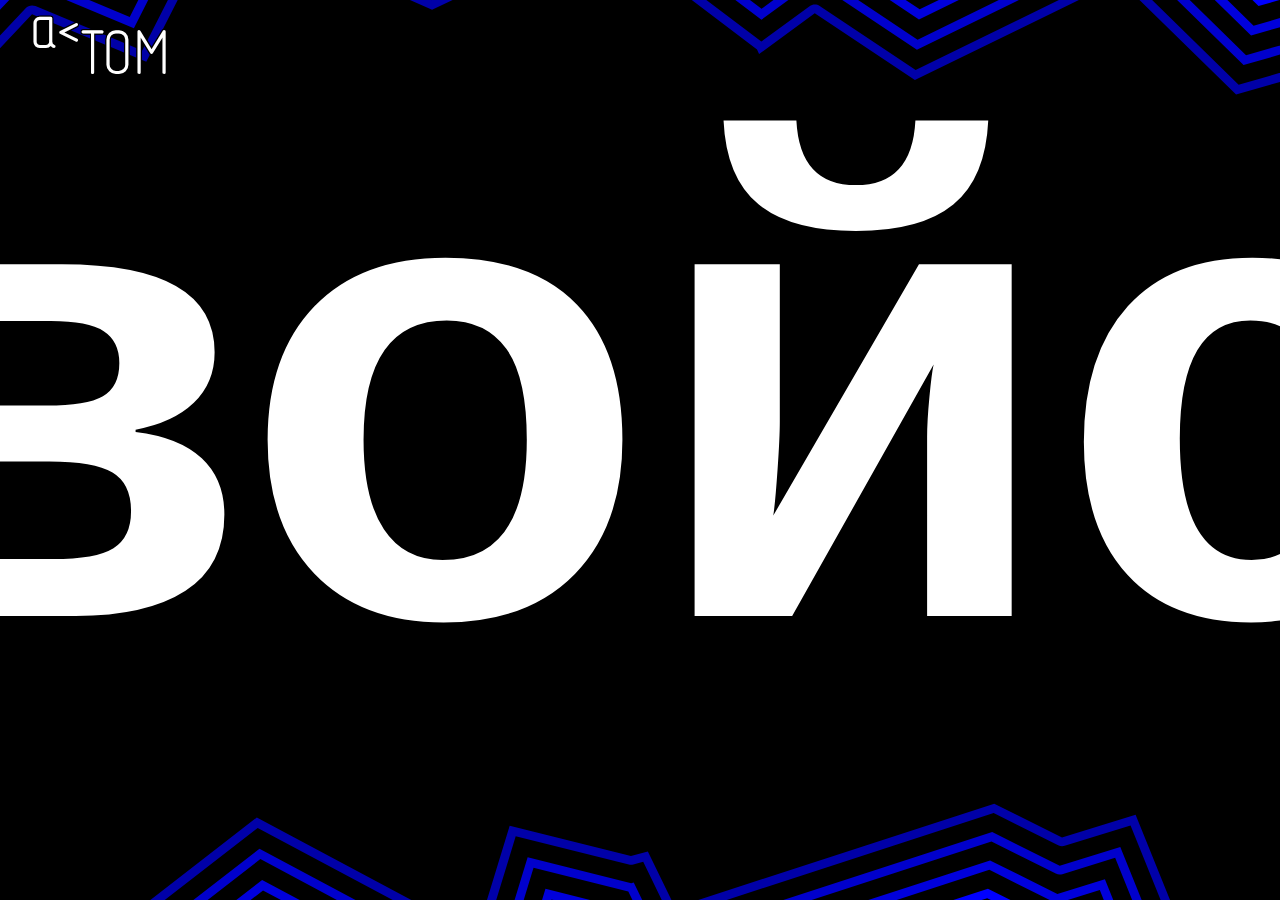
<file: properties.html>
<!doctype html>
<html lang="en">
<head>
    <meta charset="UTF-8">
    <meta name="viewport"
          content="width=device-width, user-scalable=no, initial-scale=1.0, maximum-scale=1.0, minimum-scale=1.0">
    <meta http-equiv="X-UA-Compatible" content="ie=edge">
    <title>MAGAZIN</title>
    <link rel="stylesheet" href="styles/main.css">
</head>
<body>
<a class="logo" id="logo" data-page="menu">
    <span class="logo__left">a<</span>
    <span class="logo__right">TOM</span>
</a>
<div class="catalog-popup-wrapper" id="catalog-popup">
    <div class="catalog-popup">
        <div class="catalog-popup__image-wrapper">
            <img class="catalog-popup__image" id="catalog-popup-image">
        </div>
        <div class="catalog-popup-info">
            <p class="catalog-popup__title" id="catalog-popup-title"></p>
            <p class="catalog-popup__price"><b>Цена:</b> <span id="catalog-popup-price"></span>₽</p>
            <p class="catalog-popup__choose">Выберите размер</p>
            <div class="catalog-popup__size" id="catalog-popup-size">
                <div class="catalog-popup__size-wrapper">
                    <input name="size" id="size-xs" type="radio" checked class="catalog-popup__size-radio">
                    <label class="catalog-popup__size-label" for="size-xs">XS</label>
                </div>
                <div class="catalog-popup__size-wrapper">
                    <input name="size" id="size-s" type="radio" class="catalog-popup__size-radio">
                    <label class="catalog-popup__size-label" for="size-s">S</label>
                </div>
                <div class="catalog-popup__size-wrapper">
                    <input name="size" id="size-m" type="radio" class="catalog-popup__size-radio">
                    <label class="catalog-popup__size-label" for="size-m">M</label>
                </div>
                <div class="catalog-popup__size-wrapper">
                    <input name="size" id="size-l" type="radio" class="catalog-popup__size-radio">
                    <label class="catalog-popup__size-label" for="size-l">L</label>
                </div>
                <div class="catalog-popup__size-wrapper">
                    <input name="size" id="size-xl" type="radio" class="catalog-popup__size-radio">
                    <label class="catalog-popup__size-label" for="size-xl">XL</label>
                </div>
            </div>
            <a href="#" class="catalog-popup__buy" id="catalog-popup-buy">Купить сейчас</a>
        </div>
    </div>
</div>
<section class="page" id="menu">
    <ul class="menu">
        <li class="menu__item" data-page="about"><a class="menu__item-link" href="./about.html">О нас</a></li>
        <li class="menu__item" data-page="technique"><a class="menu__item-link" href="./technique.html">Техника</a></li>
        <li class="menu__item" data-page="properties">Свойства</li>
        <li class="menu__item" data-page="merch"><a class="menu__item-link" href="./merch.html">Мерч</a></li>
        <li class="menu__item" data-page="services"><a class="menu__item-link" href="./services.html">Услуги</a></li>
    </ul>
</section>
<section class="page active" id="properties">
    <h2 class="page__title">Свойства</h2>
    <p class="page__text">Клиенты часто задают вопрос: как выглядят наши вещи после уменьшения? Ответ прост: точно также как до уменьшения, но значительно меньше. Все вещи после уменьшения помещаются в специальные кубы, каждый из которых гарантирует их безопасность при перевозке и поддерживает их стабильными в уменьшенном состоянии. (ВНИМАНИЕ! При повреждении куба компания не гарантирует сохранность предметов. При вскрытии возможны следующие эффекты: резкое увеличение предмета или его части, уменьшение предмета до размера молекулы, изменение или исчезновение гравитации в радиусе 12 метров от предмета)</p>
    <img src="img/props-bg-1.png" alt="" class="page__img">
    <img src="img/props-bg-2.png" alt="" class="page__img">
    <img src="img/props-bg-3.png" alt="" class="page__img">
    <img src="img/props-bg-4.png" alt="" class="page__img">
    <img src="img/props-bg-5.png" alt="" class="page__img">
    <a href="https://azureant.github.io/Atomplakat/" class="page__next absolute">
        <svg class="page__next-icon" width="161" height="82" viewBox="0 0 161 82" fill="none" xmlns="http://www.w3.org/2000/svg">
            <path d="M3 3L52.8194 40.8436C53.8981 41.663 53.8674 43.295 52.7587 44.0732L3 79" stroke="#FF00E5" stroke-width="6" stroke-linecap="round"/>
            <path d="M29 3L78.8194 40.8436C79.8981 41.663 79.8674 43.295 78.7587 44.0732L29 79" stroke="#00FF38" stroke-width="6" stroke-linecap="round"/>
            <path d="M55 3L104.819 40.8436C105.898 41.663 105.867 43.295 104.759 44.0732L55 79" stroke="#FF00E5" stroke-width="6" stroke-linecap="round"/>
            <path d="M81 3L130.819 40.8436C131.898 41.663 131.867 43.295 130.759 44.0732L81 79" stroke="#0000FF" stroke-width="6" stroke-linecap="round"/>
            <path d="M107 3L156.819 40.8436C157.898 41.663 157.867 43.295 156.759 44.0732L107 79" stroke="#00FF38" stroke-width="6" stroke-linecap="round"/>
        </svg>
    </a>
    <svg style="min-width: 110%; min-height: 110%;" class="page__bg" width="1440" height="896" viewBox="0 0 1440 896" fill="none" xmlns="http://www.w3.org/2000/svg">
        <g clip-path="url(#clip0_206_58)">
            <path d="M-556.655 -195.226L15.0607 0.0689545L91.8979 -81.7078L189.052 -41.2362L264.025 -188.798L510.882 -79.1194L688.56 -163.967L841.927 -47.9266L892.589 -85.064L1000.98 -12.8293L1214.75 -117.134L1338.54 3.99547L1479.14 -36.169L1637.64 40.5186L2122.09 -6.00726L2559.22 962.503L1593.47 879.805L1686.98 1269.91L1357.58 1375.23L1169.55 909.638L1135.06 920.299L1067.94 886.737L714.253 1001.86L677.831 927.077L643.362 918.456L603.89 1047.59L344.789 909.243L-32.595 1201.89L-264.555 947.587L-213.586 893.098L-406.732 920.935L-1039.22 545.043L-556.655 -195.226ZM-556.655 -204C-559.551 -204 -562.359 -202.552 -564.005 -200.008L-1046.57 540.239C-1047.87 542.235 -1048.31 544.692 -1047.76 547.017C-1047.21 549.342 -1045.74 551.36 -1043.7 552.567L-411.208 928.459C-409.848 929.27 -408.29 929.687 -406.732 929.687C-406.315 929.687 -405.898 929.665 -405.481 929.599L-237.063 905.317L-270.962 941.576C-274.077 944.911 -274.121 950.109 -271.027 953.488L-39.0896 1207.79C-37.3563 1209.68 -34.9866 1210.64 -32.595 1210.64C-30.7081 1210.64 -28.8212 1210.03 -27.2195 1208.8L345.667 919.641L599.721 1055.34C601.016 1056.02 602.442 1056.37 603.846 1056.37C604.987 1056.37 606.128 1056.15 607.203 1055.71C609.638 1054.7 611.481 1052.68 612.249 1050.16L649.286 928.985L671.709 934.601L706.332 1005.69C707.846 1008.79 710.94 1010.63 714.231 1010.63C715.13 1010.63 716.052 1010.5 716.952 1010.19L1067.22 896.169L1131.13 928.108C1132.36 928.722 1133.7 929.029 1135.06 929.029C1135.94 929.029 1136.81 928.898 1137.65 928.634L1164.44 920.365L1349.44 1378.47C1350.83 1381.87 1354.09 1383.96 1357.58 1383.96C1358.46 1383.96 1359.36 1383.82 1360.26 1383.54L1689.66 1278.23C1694.03 1276.82 1696.59 1272.28 1695.52 1267.83L1604.86 889.545L2558.5 971.19C2558.74 971.212 2559 971.212 2559.24 971.212C2562.08 971.212 2564.75 969.852 2566.4 967.505C2568.2 964.96 2568.53 961.67 2567.23 958.818L2130.1 -9.62668C2128.68 -12.7854 2125.54 -14.7816 2122.12 -14.7816C2121.83 -14.7816 2121.54 -14.7597 2121.28 -14.7377L1639.26 31.5469L1482.95 -44.0659C1481.75 -44.6362 1480.45 -44.9433 1479.14 -44.9433C1478.32 -44.9433 1477.51 -44.8337 1476.72 -44.6143L1341.02 -5.85371L1220.89 -123.408C1219.22 -125.053 1216.99 -125.908 1214.75 -125.908C1213.43 -125.908 1212.14 -125.623 1210.91 -125.009L1001.68 -22.9198L897.482 -92.3686C896.012 -93.3557 894.3 -93.8383 892.611 -93.8383C890.79 -93.8383 888.969 -93.268 887.411 -92.1492L842.037 -58.8726L693.87 -170.965C692.312 -172.149 690.447 -172.741 688.582 -172.741C687.287 -172.741 685.993 -172.456 684.808 -171.886L510.772 -88.7931L267.601 -196.827C266.438 -197.332 265.231 -197.595 264.047 -197.595C260.843 -197.595 257.749 -195.818 256.214 -192.791L184.927 -52.4673L95.2767 -89.8021C94.1797 -90.2628 93.0388 -90.4821 91.8979 -90.4821C89.5283 -90.4821 87.2025 -89.5169 85.4911 -87.7182L12.5375 -10.0654L-553.824 -203.517C-554.746 -203.846 -555.711 -204 -556.655 -204Z" fill="#0000FF"/>
            <path d="M-545.771 -163.702L22.6313 30.4517L98.6129 -50.4257L201.494 -7.56306L276.203 -154.621L511.3 -50.1624L685.467 -133.321L841.709 -15.109L893.336 -52.9483L998.96 17.4657L1209.61 -85.3255L1331.06 33.5008L1476.72 -8.11147L1632.83 67.4136L2105.88 21.9845L2516.79 932.431L1559.38 850.457L1655.7 1252.28L1372.86 1342.7L1184.91 877.328L1137.39 892.025L1070.05 858.375L727.879 969.744L696.109 904.528L625.459 886.87L588.028 1009.32L342.135 877.964L-29.5223 1166.2L-228.702 947.83L-163.033 877.613L-168.935 860.086L-401.268 893.582L-1002.19 536.423L-545.771 -163.702ZM-545.771 -172.477C-548.667 -172.477 -551.475 -171.029 -553.121 -168.484L-1009.54 531.641C-1010.85 533.637 -1011.27 536.094 -1010.74 538.42C-1010.19 540.745 -1008.72 542.763 -1006.68 543.969L-405.788 901.084C-404.427 901.896 -402.869 902.313 -401.312 902.313C-400.895 902.313 -400.478 902.291 -400.061 902.225L-174.969 869.782L-173.082 875.42L-235.175 941.819C-238.29 945.153 -238.334 950.352 -235.241 953.73L-36.0607 1172.1C-34.3273 1173.99 -31.9577 1174.95 -29.5661 1174.95C-27.6792 1174.95 -25.7923 1174.34 -24.1906 1173.11L343.013 888.406L583.903 1017.08C585.197 1017.76 586.624 1018.11 588.028 1018.11C589.169 1018.11 590.31 1017.89 591.385 1017.45C593.82 1016.44 595.663 1014.43 596.431 1011.9L631.427 897.421L690.009 912.074L719.98 973.604C721.494 976.697 724.588 978.54 727.879 978.54C728.779 978.54 729.7 978.408 730.6 978.101L1069.35 867.83L1133.46 899.878C1134.69 900.492 1136.02 900.799 1137.39 900.799C1138.26 900.799 1139.14 900.668 1139.97 900.404L1179.8 888.098L1364.72 1345.99C1366.1 1349.39 1369.37 1351.47 1372.86 1351.47C1373.73 1351.47 1374.63 1351.34 1375.53 1351.05L1658.37 1260.63C1662.74 1259.23 1665.31 1254.69 1664.23 1250.24L1570.76 860.24L2516.04 941.183C2516.29 941.205 2516.55 941.205 2516.79 941.205C2519.62 941.205 2522.3 939.845 2523.94 937.498C2525.74 934.953 2526.07 931.663 2524.78 928.811L2113.87 18.3651C2112.44 15.2063 2109.3 13.2101 2105.88 13.2101C2105.6 13.2101 2105.31 13.2321 2105.05 13.254L1634.46 58.4418L1480.56 -16.0084C1479.36 -16.5787 1478.06 -16.8858 1476.75 -16.8858C1475.93 -16.8858 1475.12 -16.7761 1474.33 -16.5568L1333.58 23.6516L1215.78 -91.6211C1214.11 -93.2663 1211.87 -94.1218 1209.64 -94.1218C1208.32 -94.1218 1207.03 -93.8366 1205.8 -93.2224L999.684 7.35329L898.251 -60.2529C896.781 -61.24 895.069 -61.7226 893.38 -61.7226C891.559 -61.7226 889.738 -61.1523 888.18 -60.0335L841.775 -26.055L690.755 -140.319C689.197 -141.503 687.332 -142.095 685.467 -142.095C684.173 -142.095 682.878 -141.81 681.694 -141.24L511.169 -59.8142L279.757 -162.627C278.594 -163.132 277.388 -163.395 276.203 -163.395C273 -163.395 269.906 -161.618 268.37 -158.591L197.347 -18.7942L101.992 -58.52C100.895 -58.9806 99.7539 -59.2 98.6129 -59.2C96.2433 -59.2 93.9175 -58.2348 92.2061 -56.4361L20.1082 20.2954L-542.94 -171.994C-543.884 -172.323 -544.827 -172.477 -545.771 -172.477Z" fill="#0000DC"/>
            <path d="M-534.911 -132.159L30.1777 60.876L105.304 -19.0801L213.889 26.1516L288.335 -120.38L511.672 -21.1421L682.328 -102.634L841.444 17.7501L894.037 -20.813L996.918 47.7583L1204.46 -53.5194L1323.57 63.0257L1474.29 19.9876L1628.01 94.35L2089.64 50.0177L2474.36 902.422L1525.3 821.15L1624.41 1234.68L1388.15 1310.21L1200.29 845.06L1139.73 863.771L1072.2 830.012L741.547 937.651L713.726 880.53L711.225 881.188L607.642 855.304L572.273 971.037L339.479 846.727L-26.4518 1130.49L-192.874 948.026L-133.085 884.083L-150.989 830.867L-395.828 866.162L-965.151 527.824L-534.911 -132.159ZM-534.911 -140.934C-537.808 -140.934 -540.616 -139.486 -542.262 -136.941L-972.502 523.02C-973.796 525.016 -974.235 527.473 -973.687 529.798C-973.138 532.123 -971.668 534.141 -969.627 535.348L-400.304 873.708C-398.943 874.519 -397.386 874.936 -395.828 874.936C-395.411 874.936 -394.994 874.914 -394.577 874.848L-156.979 840.607L-143.09 881.934L-199.303 942.038C-202.418 945.372 -202.462 950.571 -199.368 953.949L-32.9464 1136.41C-31.213 1138.3 -28.8434 1139.26 -26.4518 1139.26C-24.5649 1139.26 -22.678 1138.65 -21.0763 1137.42L340.357 857.124L568.06 978.758C569.354 979.438 570.781 979.789 572.207 979.789C573.348 979.789 574.489 979.57 575.564 979.131C577.999 978.122 579.842 976.104 580.61 973.582L613.544 865.811L708.307 889.502L733.626 941.468C735.14 944.561 738.234 946.403 741.525 946.403C742.425 946.403 743.346 946.271 744.246 945.964L1071.47 839.444L1135.78 871.602C1137.01 872.216 1138.35 872.523 1139.71 872.523C1140.59 872.523 1141.46 872.392 1142.3 872.128L1195.15 855.808L1379.98 1313.48C1381.37 1316.88 1384.64 1318.96 1388.12 1318.96C1389 1318.96 1389.9 1318.83 1390.8 1318.54L1627.06 1243.02C1631.43 1241.62 1634 1237.07 1632.92 1232.62L1536.64 830.911L2473.59 911.13C2473.83 911.152 2474.09 911.152 2474.33 911.152C2477.16 911.152 2479.84 909.792 2481.49 907.445C2483.29 904.901 2483.61 901.61 2482.32 898.759L2097.61 46.3544C2096.18 43.1957 2093.04 41.1995 2089.62 41.1995C2089.34 41.1995 2089.05 41.2215 2088.79 41.2434L1629.61 85.3344L1478.1 12.0468C1476.9 11.4765 1475.6 11.1694 1474.29 11.1694C1473.48 11.1694 1472.66 11.2791 1471.87 11.4984L1326.05 53.1546L1210.6 -59.8149C1208.93 -61.4601 1206.72 -62.3156 1204.46 -62.3156C1203.16 -62.3156 1201.85 -62.0304 1200.62 -61.4162L997.598 37.6459L898.908 -28.1396C897.438 -29.1267 895.726 -29.6093 894.037 -29.6093C892.216 -29.6093 890.395 -29.039 888.837 -27.9202L841.532 6.76028L687.638 -109.675C686.08 -110.86 684.215 -111.452 682.35 -111.452C681.056 -111.452 679.761 -111.167 678.577 -110.596L511.562 -30.8377L291.889 -128.408C290.726 -128.913 289.52 -129.176 288.335 -129.176C285.131 -129.176 282.038 -127.399 280.502 -124.372L209.742 14.8985L108.682 -27.1964C107.585 -27.657 106.445 -27.8764 105.304 -27.8764C102.934 -27.8764 100.608 -26.9112 98.8967 -25.1125L27.6545 50.7197L-532.059 -140.473C-533.003 -140.78 -533.968 -140.934 -534.911 -140.934Z" fill="#0000CC"/>
            <path d="M-524.028 -100.64L37.7482 91.2549L112.018 12.1981L226.309 59.7989L300.491 -86.206L512.068 7.81097L679.236 -72.0135L837.035 47.3832L839.075 52.0994L894.762 11.2768L994.9 78.0276L1199.32 -21.7366L1316.09 92.5271L1471.85 48.0413L1623.16 121.241L2073.36 78.0056L2431.88 872.346L1491.16 791.797L1593.08 1217.05L1403.37 1277.7L1215.6 812.768L1142.01 835.515L1074.26 801.646L755.129 905.535L727.857 849.532L710.962 854.007L589.695 823.692L556.366 932.735L336.825 815.466L-23.3793 1094.8L-157.044 948.266L-71.1886 856.464L-111.758 864.887L-133.018 801.69L-390.364 838.784L-928.114 519.201L-524.028 -100.64ZM-524.028 -109.414C-526.924 -109.414 -529.733 -107.966 -531.378 -105.422L-935.465 514.419C-936.759 516.415 -937.198 518.872 -936.649 521.197C-936.101 523.522 -934.631 525.54 -932.59 526.747L-394.862 846.33C-393.501 847.141 -391.943 847.558 -390.386 847.558C-389.969 847.558 -389.552 847.536 -389.135 847.47L-139.03 811.408L-120.117 867.673C-118.888 871.293 -115.509 873.662 -111.801 873.662C-111.209 873.662 -110.617 873.596 -110.002 873.486L-96.5305 870.679L-163.472 942.277C-166.588 945.611 -166.632 950.81 -163.538 954.188L-29.8738 1100.72C-28.1405 1102.61 -25.7709 1103.57 -23.3793 1103.57C-21.4924 1103.57 -19.6055 1102.96 -18.0038 1101.73L337.725 825.886L552.263 940.478C553.558 941.158 554.984 941.509 556.41 941.509C557.551 941.509 558.692 941.29 559.767 940.851C562.203 939.842 564.046 937.824 564.814 935.302L595.706 834.221L708.9 862.518C709.602 862.694 710.304 862.782 711.028 862.782C711.774 862.782 712.542 862.694 713.288 862.496L723.205 859.864L747.318 909.373C748.832 912.466 751.926 914.309 755.217 914.309C756.117 914.309 757.038 914.177 757.938 913.87L1073.65 811.101L1138.17 843.346C1139.4 843.961 1140.74 844.268 1142.1 844.268C1142.98 844.268 1143.86 844.136 1144.69 843.873L1210.56 823.517L1395.3 1280.97C1396.68 1284.37 1399.95 1286.45 1403.44 1286.45C1404.32 1286.45 1405.22 1286.32 1406.12 1286.03L1595.82 1225.38C1600.19 1223.98 1602.75 1219.44 1601.68 1214.98L1502.59 801.559L2431.2 881.076C2431.44 881.098 2431.7 881.098 2431.94 881.098C2434.77 881.098 2437.45 879.738 2439.1 877.391C2440.9 874.846 2441.23 871.556 2439.93 868.704L2081.42 74.3643C2079.99 71.2055 2076.85 69.2094 2073.43 69.2094C2073.14 69.2094 2072.86 69.2313 2072.6 69.2532L1624.82 112.247L1475.74 40.1224C1474.53 39.5521 1473.23 39.245 1471.92 39.245C1471.11 39.245 1470.29 39.3547 1469.5 39.574L1318.64 82.656L1205.51 -28.0322C1203.84 -29.6773 1201.63 -30.5328 1199.37 -30.5328C1198.05 -30.5328 1196.76 -30.2477 1195.53 -29.6335L995.624 67.9151L899.676 3.97221C898.206 2.98509 896.495 2.50251 894.805 2.50251C892.984 2.50251 891.163 3.07285 889.605 4.19157L841.313 39.596L684.567 -79.011C683.01 -80.1955 681.144 -80.7878 679.279 -80.7878C677.985 -80.7878 676.691 -80.5026 675.506 -79.9323L512.002 -1.86272L304.111 -94.2345C302.948 -94.739 301.742 -95.0022 300.557 -95.0022C297.353 -95.0022 294.26 -93.2254 292.724 -90.1983L222.228 48.5677L115.441 4.08189C114.344 3.62124 113.203 3.40189 112.062 3.40189C109.693 3.40189 107.367 4.36705 105.655 6.16579L35.2689 81.0766L-521.198 -108.931C-522.119 -109.261 -523.084 -109.414 -524.028 -109.414Z" fill="#0000A8"/>
            <path d="M-513.168 -69.0929L45.2946 121.661L118.709 43.5257L238.704 93.5174L312.623 -51.9829L512.439 36.8133L676.097 -41.3221L815.597 64.2112L827.972 92.8813L895.44 43.416L992.814 108.324L1194.12 10.0955L1308.54 122.056L1469.37 76.1223L1618.28 148.16L2057.08 106.021L2389.38 842.297L1457 762.472L1561.72 1199.41L1418.58 1245.17L1230.9 780.46L1144.27 807.221L1076.32 773.265L768.709 873.402L741.985 818.54L710.72 826.832L571.767 792.108L540.48 894.46L334.103 784.233L-20.3088 1059.11L-121.215 948.488L4.72571 813.802L-94.2718 834.356L-115.072 772.497L-384.924 811.411L-891.057 510.605L-513.168 -69.0929ZM-513.168 -77.8672C-516.065 -77.8672 -518.873 -76.4194 -520.519 -73.8749L-898.429 505.801C-899.724 507.797 -900.163 510.254 -899.614 512.579C-899.066 514.905 -897.596 516.923 -895.555 518.129L-389.399 818.935C-388.039 819.747 -386.481 820.164 -384.924 820.164C-384.507 820.164 -384.09 820.142 -383.673 820.076L-121.062 782.215L-102.587 837.142C-101.359 840.761 -97.9799 843.13 -94.2718 843.13C-93.6794 843.13 -93.087 843.065 -92.4727 842.955L-20.5722 828.017L-127.622 942.478C-130.738 945.812 -130.781 951.011 -127.688 954.389L-26.7814 1065.01C-25.0481 1066.9 -22.6785 1067.86 -20.2869 1067.86C-18.4 1067.86 -16.5131 1067.25 -14.9114 1066.02L335.09 794.608L536.443 902.16C537.737 902.84 539.163 903.191 540.589 903.191C541.73 903.191 542.871 902.971 543.946 902.533C546.382 901.524 548.225 899.505 548.993 896.983L577.845 802.593L708.701 835.299C709.403 835.475 710.105 835.562 710.829 835.562C711.575 835.562 712.343 835.475 713.089 835.277L737.378 828.828L760.942 877.197C762.456 880.29 765.55 882.132 768.841 882.132C769.741 882.132 770.662 882.001 771.562 881.694L1075.75 782.675L1140.48 815.031C1141.71 815.645 1143.04 815.952 1144.4 815.952C1145.28 815.952 1146.16 815.82 1146.99 815.557L1225.89 791.164L1410.55 1248.39C1411.93 1251.79 1415.2 1253.88 1418.69 1253.88C1419.57 1253.88 1420.47 1253.75 1421.36 1253.46L1564.51 1207.7C1568.87 1206.3 1571.44 1201.76 1570.37 1197.31L1468.47 772.19L2388.74 850.983C2388.98 851.005 2389.25 851.005 2389.49 851.005C2392.32 851.005 2394.99 849.645 2396.64 847.298C2398.44 844.754 2398.77 841.463 2397.47 838.612L2065.18 102.336C2063.75 99.1768 2060.61 97.1807 2057.19 97.1807C2056.91 97.1807 2056.62 97.2027 2056.36 97.2246L1620.02 139.122L1473.32 68.1596C1472.11 67.5673 1470.82 67.2822 1469.5 67.2822C1468.69 67.2822 1467.88 67.3918 1467.09 67.6112L1311.18 112.141L1200.4 3.73408C1198.73 2.08889 1196.51 1.23339 1194.25 1.23339C1192.94 1.23339 1191.64 1.51857 1190.41 2.13277L993.626 98.1678L900.443 36.0456C898.973 35.0584 897.261 34.5759 895.572 34.5759C893.751 34.5759 891.93 35.1462 890.372 36.2649L831.768 79.2153L823.759 60.6575C823.167 59.2756 822.202 58.0472 820.995 57.1478L681.494 -48.3854C679.936 -49.57 678.071 -50.1622 676.206 -50.1622C674.912 -50.1622 673.617 -49.8771 672.433 -49.3067L512.439 27.0957L316.309 -60.0553C315.146 -60.5598 313.939 -60.8231 312.755 -60.8231C309.551 -60.8231 306.458 -59.0463 304.922 -56.0191L234.689 82.2205L122.198 35.3655C121.101 34.9049 119.96 34.6855 118.819 34.6855C116.449 34.6855 114.123 35.6507 112.412 37.4494L42.881 111.461L-510.316 -77.4065C-511.259 -77.7136 -512.225 -77.8672 -513.168 -77.8672Z" fill="#00008B"/>
            <path d="M-502.285 -37.5733L52.8645 152.062L125.423 74.8478L251.145 127.209L324.801 -17.7872L512.879 65.7883L673.025 -10.68L794.205 81.0117L816.936 133.636L896.209 75.5278L990.84 138.593L1189.05 41.8782L1301.15 151.557L1467.02 104.176L1613.52 175.051L2040.89 134.009L2346.99 812.22L1422.95 733.098L1530.48 1181.75L1433.89 1212.64L1246.32 748.146L1146.66 778.944L1078.52 744.878L782.423 841.263L756.247 787.521L710.588 799.629L553.952 760.474L524.727 856.136L331.536 752.95L-17.2368 1023.42L-85.3635 948.727L80.6856 771.179L-76.7188 803.863L-97.08 743.342L-379.46 784.055L-854.021 501.982L-502.285 -37.5733ZM-502.285 -46.3477C-505.181 -46.3477 -507.99 -44.8999 -509.636 -42.3553L-861.371 497.2C-862.665 499.196 -863.104 501.653 -862.556 503.978C-862.007 506.303 -860.537 508.322 -858.497 509.528L-383.936 791.557C-382.576 792.369 -381.018 792.785 -379.46 792.785C-379.043 792.785 -378.626 792.763 -378.209 792.698L-103.07 753.038L-85.0563 806.627C-83.8276 810.246 -80.4487 812.615 -76.7407 812.615C-76.1483 812.615 -75.5559 812.549 -74.9415 812.44L55.3878 785.371L-91.7483 942.717C-94.864 946.051 -94.9078 951.25 -91.8141 954.628L-23.6874 1029.32C-21.9541 1031.21 -19.5845 1032.17 -17.1929 1032.17C-15.306 1032.17 -13.4191 1031.56 -11.8174 1030.33L332.458 763.347L520.646 863.857C521.94 864.537 523.366 864.888 524.792 864.888C525.933 864.888 527.074 864.669 528.149 864.23C530.585 863.221 532.428 861.203 533.196 858.681L559.986 771.003L708.526 808.14C709.228 808.316 709.93 808.404 710.654 808.404C711.4 808.404 712.168 808.316 712.914 808.118L751.596 797.852L774.612 845.102C776.126 848.195 779.22 850.038 782.511 850.038C783.41 850.038 784.332 849.906 785.231 849.599L1077.9 754.332L1142.85 786.797C1144.08 787.411 1145.41 787.718 1146.77 787.718C1147.65 787.718 1148.53 787.587 1149.36 787.323L1241.3 758.916L1425.86 1215.93C1427.25 1219.33 1430.51 1221.41 1434 1221.41C1434.88 1221.41 1435.78 1221.28 1436.68 1220.99L1533.26 1190.11C1537.63 1188.7 1540.2 1184.16 1539.12 1179.71L1434.42 742.881L2346.33 820.973C2346.57 820.995 2346.83 820.995 2347.08 820.995C2349.91 820.995 2352.58 819.635 2354.23 817.288C2356.03 814.743 2356.36 811.453 2355.06 808.601L2048.96 130.389C2047.54 127.231 2044.4 125.234 2040.98 125.234C2040.69 125.234 2040.41 125.256 2040.14 125.278L1615.21 166.079L1470.82 96.2791C1469.61 95.6868 1468.32 95.4016 1467 95.4016C1466.19 95.4016 1465.38 95.5113 1464.59 95.7307L1303.61 141.708L1195.15 35.5826C1193.49 33.9375 1191.25 33.082 1189.01 33.082C1187.69 33.082 1186.4 33.3671 1185.17 33.9813L991.498 128.503L901.058 68.2231C899.588 67.236 897.876 66.7534 896.187 66.7534C894.366 66.7534 892.545 67.3238 890.987 68.4425L820.6 120.036L802.236 77.5239C801.643 76.142 800.678 74.9136 799.471 74.0142L678.291 -17.6775C676.733 -18.8621 674.868 -19.4543 673.004 -19.4543C671.709 -19.4543 670.414 -19.1692 669.23 -18.5989L512.725 56.1365L328.355 -25.7938C327.192 -26.2983 325.985 -26.5616 324.801 -26.5616C321.597 -26.5616 318.504 -24.7847 316.968 -21.7576L246.998 115.977L128.802 66.7315C127.705 66.2709 126.564 66.0515 125.423 66.0515C123.054 66.0515 120.728 67.0167 119.016 68.8154L50.3413 141.906L-499.455 -45.8651C-500.376 -46.1941 -501.342 -46.3477 -502.285 -46.3477Z" fill="#000064"/>
            <path d="M-491.424 -6.04989L60.413 182.445L132.116 106.13L263.542 160.882L336.935 16.4124L513.252 94.7452L669.889 19.9441L772.77 97.7724L805.857 174.35L896.912 107.6L988.801 168.844L1183.9 73.643L1293.65 181.041L1464.59 132.212L1608.7 201.924L2024.65 161.978L2304.56 782.148L1388.87 703.749L1499.21 1164.12L1449.19 1180.11L1261.7 715.836L1149.04 750.648L1080.67 716.472L796.093 809.107L773.253 762.23C752.299 765.63 731.367 769.03 710.414 772.409L536.115 728.844L508.93 817.794L328.905 721.649L-14.1642 987.709L-49.533 948.926L156.602 728.493L-59.231 773.308L-75.8841 723.755L-45.3862 709.255L-373.996 756.615L-816.984 493.341L-491.424 -6.04989ZM-491.424 -14.8242C-494.32 -14.8242 -497.128 -13.3765 -498.774 -10.8319L-824.334 488.581C-825.628 490.577 -826.067 493.034 -825.519 495.359C-824.97 497.684 -823.5 499.702 -821.459 500.909L-378.472 764.183C-377.111 764.994 -375.554 765.411 -373.996 765.411C-373.579 765.411 -373.162 765.389 -372.745 765.323L-84.6605 723.799C-84.6605 724.72 -84.507 725.641 -84.1998 726.563L-67.5466 776.116C-66.3179 779.735 -62.939 782.104 -59.231 782.104C-58.6385 782.104 -58.0461 782.038 -57.4318 781.929L131.304 742.729L-55.9398 942.938C-59.0554 946.272 -59.0993 951.471 -56.0056 954.849L-20.6368 993.631C-18.9035 995.518 -16.5338 996.483 -14.1423 996.483C-12.2553 996.483 -10.3685 995.869 -8.76678 994.64L329.782 732.112L504.783 825.581C506.078 826.261 507.504 826.612 508.93 826.612C510.071 826.612 511.212 826.393 512.287 825.954C514.722 824.945 516.565 822.927 517.333 820.404L542.083 739.417L708.307 780.964C709.009 781.139 709.712 781.227 710.436 781.227C710.896 781.227 711.379 781.183 711.84 781.117L768.228 771.97L788.216 812.99C789.73 816.083 792.824 817.925 796.115 817.925C797.015 817.925 797.936 817.794 798.836 817.487L1079.99 725.97L1145.13 758.523C1146.36 759.137 1147.7 759.444 1149.06 759.444C1149.93 759.444 1150.81 759.313 1151.65 759.05L1256.61 726.607L1441.09 1183.4C1442.47 1186.8 1445.74 1188.88 1449.23 1188.88C1450.11 1188.88 1451.01 1188.75 1451.91 1188.47L1501.93 1172.47C1506.3 1171.07 1508.87 1166.53 1507.79 1162.08L1400.28 713.533L2303.85 790.9C2304.09 790.922 2304.36 790.922 2304.6 790.922C2307.43 790.922 2310.11 789.562 2311.75 787.215C2313.55 784.671 2313.88 781.38 2312.59 778.529L2032.68 158.359C2031.26 155.2 2028.12 153.204 2024.7 153.204C2024.41 153.204 2024.13 153.226 2023.86 153.248L1610.37 192.952L1468.47 124.315C1467.27 123.744 1465.97 123.437 1464.66 123.437C1463.84 123.437 1463.03 123.547 1462.24 123.766L1296.22 171.192L1190.11 67.3693C1188.44 65.7241 1186.2 64.8686 1183.97 64.8686C1182.65 64.8686 1181.35 65.1538 1180.13 65.768L989.568 158.754L901.87 100.295C900.4 99.3079 898.689 98.8253 897 98.8253C895.178 98.8253 893.357 99.3956 891.8 100.514L809.631 160.772L780.822 94.3284C780.23 92.9465 779.264 91.7181 778.058 90.8187L675.177 12.9904C673.619 11.8059 671.754 11.2136 669.889 11.2136C668.594 11.2136 667.3 11.4988 666.115 12.0691L513.121 85.1154L340.511 8.40582C339.349 7.9013 338.142 7.63807 336.957 7.63807C333.753 7.63807 330.66 9.41486 329.124 12.442L259.417 149.651L135.517 98.0356C134.42 97.5749 133.279 97.3556 132.138 97.3556C129.768 97.3556 127.443 98.3207 125.731 100.119L57.9118 172.31L-488.571 -14.3636C-489.515 -14.6707 -490.458 -14.8242 -491.424 -14.8242Z" fill="#00004D"/>
            <path d="M-480.542 25.4931L67.9816 212.869L138.829 137.475L275.96 194.596L349.089 50.6315L513.646 123.744L666.772 50.6315L751.333 114.618L794.754 215.15L897.591 139.757L986.737 199.159L1178.72 105.471L1286.14 210.588L1462.13 160.311L1603.83 228.86L2008.37 190.012L2262.08 752.117L1354.73 674.421L1467.88 1146.5L1464.41 1147.6L1277.02 683.546L1151.32 722.394L1082.75 688.131L809.717 777.014L788.347 733.143L711.553 745.602L518.254 697.278L493.109 779.537L326.27 690.412L-11.0936 951.997L-13.7046 949.145L232.517 685.849L-41.7231 742.795L-43.5004 737.508L-34.1096 733.033L-49.183 683.217L-368.578 729.26L-779.97 484.763L-480.542 25.4931ZM-480.542 16.7188C-483.438 16.7188 -486.247 18.1665 -487.892 20.7111L-787.299 479.981C-788.593 481.978 -789.032 484.434 -788.483 486.76C-787.935 489.085 -786.465 491.103 -784.424 492.309L-373.032 736.806C-371.671 737.618 -370.113 738.035 -368.556 738.035C-368.139 738.035 -367.722 738.013 -367.305 737.947L-55.3704 692.978L-44.6632 728.361L-47.2523 729.589C-51.2675 731.498 -53.2202 736.104 -51.7941 740.316L-50.0168 745.602C-48.7881 749.222 -45.4092 751.591 -41.7012 751.591C-41.1088 751.591 -40.5164 751.525 -39.9021 751.415L207.263 700.086L-20.1113 943.156C-23.2269 946.491 -23.2708 951.689 -20.1771 955.068L-17.5662 957.919C-15.8328 959.806 -13.4632 960.771 -11.0717 960.771C-9.18475 960.771 -7.29785 960.157 -5.69617 958.928L327.148 700.831L488.963 787.259C490.257 787.939 491.683 788.289 493.109 788.289C494.25 788.289 495.391 788.07 496.466 787.631C498.902 786.622 500.745 784.604 501.513 782.082L524.222 707.785L709.447 754.07C710.149 754.245 710.851 754.333 711.575 754.333C712.036 754.333 712.519 754.289 712.98 754.223L783.344 742.817L801.862 780.831C803.376 783.924 806.47 785.767 809.761 785.767C810.661 785.767 811.582 785.635 812.482 785.328L1082.09 697.563L1147.43 730.225C1148.66 730.84 1150 731.147 1151.36 731.147C1152.24 731.147 1153.12 731.015 1153.95 730.752L1271.95 694.294L1456.34 1150.87C1457.72 1154.27 1460.99 1156.35 1464.48 1156.35C1465.36 1156.35 1466.26 1156.22 1467.16 1155.93L1470.62 1154.84C1474.99 1153.43 1477.56 1148.89 1476.48 1144.44L1366.16 684.182L2261.4 760.826C2261.64 760.848 2261.9 760.848 2262.14 760.848C2264.97 760.848 2267.65 759.488 2269.29 757.141C2271.09 754.596 2271.42 751.306 2270.13 748.454L2016.43 186.348C2015 183.19 2011.86 181.194 2008.44 181.194C2008.15 181.194 2007.87 181.215 2007.61 181.237L1605.52 219.844L1466.04 152.37C1464.83 151.8 1463.54 151.492 1462.22 151.492C1461.41 151.492 1460.6 151.602 1459.81 151.822L1288.73 200.695L1184.95 99.1536C1183.28 97.5084 1181.05 96.6529 1178.81 96.6529C1177.49 96.6529 1176.2 96.9381 1174.97 97.5523L987.505 189.025L902.571 132.408C901.101 131.421 899.39 130.939 897.7 130.939C895.879 130.939 894.058 131.509 892.5 132.628L798.527 201.528L759.473 111.087C758.88 109.705 757.915 108.476 756.708 107.577L672.148 43.5901C670.59 42.4056 668.725 41.8133 666.86 41.8133C665.565 41.8133 664.271 42.0985 663.086 42.6688L513.602 114.048L352.731 42.5811C351.568 42.0766 350.362 41.8133 349.177 41.8133C345.973 41.8133 342.88 43.5901 341.344 46.6173L271.901 183.321L142.296 129.315C141.199 128.855 140.058 128.635 138.917 128.635C136.547 128.635 134.221 129.6 132.51 131.399L65.5461 202.669L-477.624 17.1355C-478.633 16.8723 -479.599 16.7188 -480.542 16.7188Z" fill="#000034"/>
        </g>
        <defs>
            <clipPath id="clip0_206_58">
                <rect width="3616" height="1588" fill="white" transform="translate(-1048 -204)"/>
            </clipPath>
        </defs>
    </svg>
</section>
<script src="js/main.js"></script>
</body>
</html>
</file>
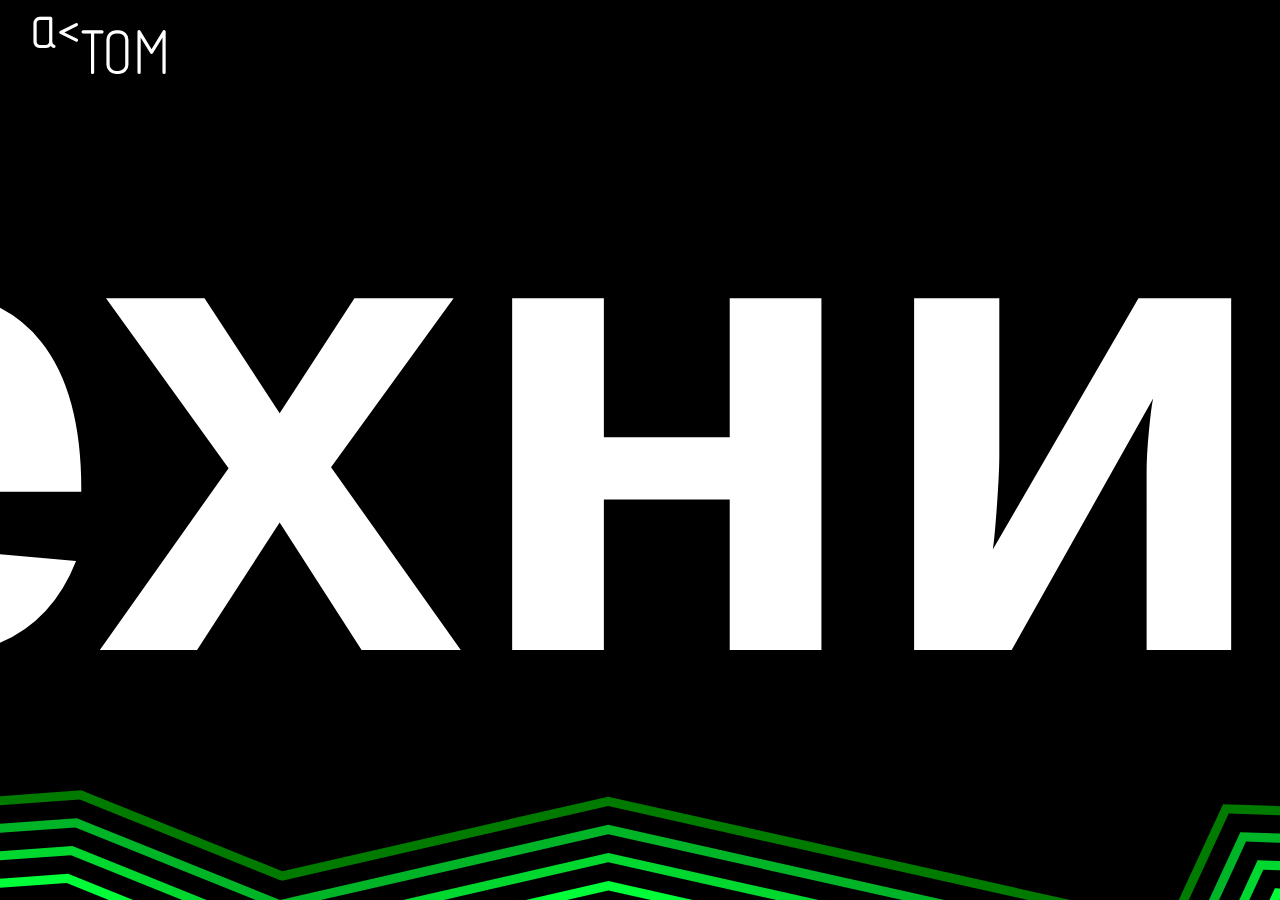
<file: technique.html>
<!doctype html>
<html lang="en">
<head>
    <meta charset="UTF-8">
    <meta name="viewport"
          content="width=device-width, user-scalable=no, initial-scale=1.0, maximum-scale=1.0, minimum-scale=1.0">
    <meta http-equiv="X-UA-Compatible" content="ie=edge">
    <title>MAGAZIN</title>
    <link rel="stylesheet" href="styles/main.css">
</head>
<body>
<a class="logo" id="logo" data-page="menu">
    <span class="logo__left">a<</span>
    <span class="logo__right">TOM</span>
</a>
<div class="catalog-popup-wrapper" id="catalog-popup">
    <div class="catalog-popup">
        <div class="catalog-popup__image-wrapper">
            <img class="catalog-popup__image" id="catalog-popup-image">
        </div>
        <div class="catalog-popup-info">
            <p class="catalog-popup__title" id="catalog-popup-title"></p>
            <p class="catalog-popup__price"><b>Цена:</b> <span id="catalog-popup-price"></span>₽</p>
            <p class="catalog-popup__choose">Выберите размер</p>
            <div class="catalog-popup__size" id="catalog-popup-size">
                <div class="catalog-popup__size-wrapper">
                    <input name="size" id="size-xs" type="radio" checked class="catalog-popup__size-radio">
                    <label class="catalog-popup__size-label" for="size-xs">XS</label>
                </div>
                <div class="catalog-popup__size-wrapper">
                    <input name="size" id="size-s" type="radio" class="catalog-popup__size-radio">
                    <label class="catalog-popup__size-label" for="size-s">S</label>
                </div>
                <div class="catalog-popup__size-wrapper">
                    <input name="size" id="size-m" type="radio" class="catalog-popup__size-radio">
                    <label class="catalog-popup__size-label" for="size-m">M</label>
                </div>
                <div class="catalog-popup__size-wrapper">
                    <input name="size" id="size-l" type="radio" class="catalog-popup__size-radio">
                    <label class="catalog-popup__size-label" for="size-l">L</label>
                </div>
                <div class="catalog-popup__size-wrapper">
                    <input name="size" id="size-xl" type="radio" class="catalog-popup__size-radio">
                    <label class="catalog-popup__size-label" for="size-xl">XL</label>
                </div>
            </div>
            <a href="#" class="catalog-popup__buy" id="catalog-popup-buy">Купить сейчас</a>
        </div>
    </div>
</div>
<section class="page" id="menu">
    <ul class="menu">
        <li class="menu__item" data-page="about"><a class="menu__item-link" href="./about.html">О нас</a></li>
        <li class="menu__item" data-page="technique">Техника</li>
        <li class="menu__item" data-page="properties"><a class="menu__item-link" href="./properties.html">Свойства</a></li>
        <li class="menu__item" data-page="merch"><a class="menu__item-link" href="./merch.html">Мерч</a></li>
        <li class="menu__item" data-page="services"><a class="menu__item-link" href="./services.html">Услуги</a></li>
    </ul>
</section>
<section class="page active" id="technique">
    <h2 class="page__title">Техника</h2>
    <p class="page__text">Механизм уменьшения предметов основан на новейших исследованиях черных дыр. Воссоздав воздействие черной дыры на объект, ученые поняли, что при сильном и равномерно распределенным воздействием гравитации на объект возможно сократить межатомные расстояния сразу во всем объекте без потери формы. Таким образом аппарат уменьшения воздействует, сжимает помещенный в него объект</p>
    <img src="img/tech-bg.png" alt="" class="page__img">
    <img src="img/tech-bg-2.png" alt="" class="page__img">
    <img src="img/tech-bg-3.png" alt="" class="page__img">
    <a href="https://azureant.github.io/Atoom/" class="page__next absolute">
        <svg class="page__next-icon" width="161" height="82" viewBox="0 0 161 82" fill="none" xmlns="http://www.w3.org/2000/svg">
            <path d="M3 3L52.8194 40.8436C53.8981 41.663 53.8674 43.295 52.7587 44.0732L3 79" stroke="#FF00E5" stroke-width="6" stroke-linecap="round"/>
            <path d="M29 3L78.8194 40.8436C79.8981 41.663 79.8674 43.295 78.7587 44.0732L29 79" stroke="#00FF38" stroke-width="6" stroke-linecap="round"/>
            <path d="M55 3L104.819 40.8436C105.898 41.663 105.867 43.295 104.759 44.0732L55 79" stroke="#FF00E5" stroke-width="6" stroke-linecap="round"/>
            <path d="M81 3L130.819 40.8436C131.898 41.663 131.867 43.295 130.759 44.0732L81 79" stroke="#0000FF" stroke-width="6" stroke-linecap="round"/>
            <path d="M107 3L156.819 40.8436C157.898 41.663 157.867 43.295 156.759 44.0732L107 79" stroke="#00FF38" stroke-width="6" stroke-linecap="round"/>
        </svg>
    </a>
    <svg class="page__bg" width="1440" height="896" viewBox="0 0 1440 896" fill="none" xmlns="http://www.w3.org/2000/svg">
        <g clip-path="url(#clip0_206_29)">
            <path d="M834.175 -487.853L830.926 -263.07L922.642 -335.079L1245.74 -126.737L1619.49 -190.971L2548.85 801.252L1964.46 825.491L2020.22 909.459L1354.87 886.363L1295.41 1014.88L688.422 879.114L355.553 955.284L148.122 871.82L-749.137 935.916L-701.072 878.337L-999.212 898.757L-797.729 375.697L-1109.85 -34.949L-540.494 -74.3946L-434.776 -314.773L255.395 -140.549L834.175 -487.853ZM834.175 -497C834.129 -497 834.06 -497 834.014 -497C834.014 -497 834.014 -497 833.992 -497H833.969C833.946 -497 833.946 -497 833.923 -497C832.253 -496.954 830.697 -496.451 829.347 -495.628L253.953 -150.359L-432.534 -323.645C-433.289 -323.828 -434.044 -323.92 -434.776 -323.92C-438.345 -323.92 -441.663 -321.839 -443.15 -318.454L-546.648 -83.1526L-1110.49 -44.0729C-1113.85 -43.8442 -1116.8 -41.7862 -1118.2 -38.722C-1119.59 -35.6578 -1119.18 -32.0906 -1117.15 -29.4152L-808.093 377.161L-1007.75 895.464C-1008.87 898.391 -1008.43 901.661 -1006.58 904.177C-1004.84 906.532 -1002.12 907.881 -999.212 907.881C-999.006 907.881 -998.8 907.881 -998.595 907.858L-721.821 888.902L-756.161 930.039C-758.517 932.852 -758.952 936.808 -757.282 940.078C-755.703 943.142 -752.546 945.063 -749.137 945.063C-748.909 945.063 -748.703 945.063 -748.474 945.04L146.68 881.081L352.144 963.745C353.242 964.18 354.386 964.409 355.553 964.409C356.239 964.409 356.925 964.34 357.589 964.18L688.399 888.467L1293.37 1023.77C1294.04 1023.93 1294.72 1024 1295.36 1024C1298.86 1024 1302.14 1021.99 1303.67 1018.69L1360.59 895.693L2019.87 918.583C2019.99 918.583 2020.08 918.583 2020.19 918.583C2023.49 918.583 2026.55 916.799 2028.18 913.895C2029.85 910.9 2029.71 907.218 2027.81 904.383L1981.05 833.952L2549.22 810.399C2552.78 810.262 2555.94 808.044 2557.31 804.728C2558.66 801.412 2557.98 797.616 2555.53 795.01L1626.17 -197.213C1624.44 -199.066 1622.01 -200.117 1619.49 -200.117C1618.97 -200.117 1618.46 -200.072 1617.94 -199.98L1247.71 -136.341L927.607 -342.762C926.097 -343.745 924.358 -344.225 922.642 -344.225C920.629 -344.225 918.639 -343.562 916.991 -342.282L840.352 -282.096L843.326 -487.396C843.326 -487.556 843.349 -487.693 843.349 -487.853C843.349 -492.884 839.276 -496.977 834.243 -497C834.22 -497 834.198 -497 834.175 -497Z" fill="#00FF38"/>
            <path d="M806.011 -438.939L802.648 -205.947L924.219 -301.394L1239.86 -97.8775L1609.56 -161.425L2487.9 776.306L1914.66 800.088L1967.83 880.168L1337.59 858.307L1279.76 983.252L688.306 850.967L357.816 926.611L152.49 844.015L-686.706 903.972L-638.8 846.576L-958.125 868.437L-766.617 371.285L-1057.23 -11.0971L-522.033 -48.1874L-418.992 -282.506L259.717 -111.186L806.011 -438.939ZM806.034 -448.086C804.249 -448.086 802.579 -447.583 801.184 -446.691L258.299 -120.927L-416.75 -291.355C-417.505 -291.538 -418.26 -291.63 -418.992 -291.63C-422.561 -291.63 -425.878 -289.549 -427.365 -286.165L-528.187 -56.9227L-1057.87 -20.2211C-1061.23 -19.9924 -1064.19 -17.9344 -1065.58 -14.8702C-1066.98 -11.806 -1066.57 -8.23877 -1064.53 -5.56332L-776.981 372.726L-966.659 865.144C-967.78 868.071 -967.345 871.341 -965.492 873.857C-963.753 876.212 -961.031 877.561 -958.125 877.561C-957.919 877.561 -957.714 877.561 -957.508 877.538L-659.573 857.141L-693.729 898.073C-696.086 900.885 -696.52 904.841 -694.85 908.111C-693.272 911.175 -690.114 913.096 -686.706 913.096C-686.477 913.096 -686.271 913.096 -686.042 913.073L151.026 853.276L354.385 935.094C355.483 935.529 356.626 935.758 357.793 935.758C358.48 935.758 359.166 935.689 359.829 935.529L688.306 860.342L1277.72 992.17C1278.39 992.331 1279.07 992.399 1279.71 992.399C1283.21 992.399 1286.49 990.387 1288.02 987.094L1343.29 867.66L1967.46 889.315C1967.57 889.315 1967.67 889.315 1967.78 889.315C1971.07 889.315 1974.14 887.531 1975.76 884.627C1977.43 881.631 1977.3 877.973 1975.4 875.114L1931.2 808.548L2488.22 785.453C2491.79 785.315 2494.95 783.097 2496.32 779.782C2497.67 776.466 2496.98 772.67 2494.54 770.063L1616.24 -167.691C1614.5 -169.543 1612.08 -170.595 1609.56 -170.595C1609.04 -170.595 1608.53 -170.549 1608.01 -170.457L1241.81 -107.527L929.184 -309.1C927.674 -310.083 925.935 -310.564 924.219 -310.564C922.206 -310.564 920.216 -309.901 918.569 -308.62L812.073 -224.995L815.162 -438.482C815.162 -438.642 815.185 -438.802 815.185 -438.939C815.185 -443.993 811.09 -448.086 806.034 -448.086Z" fill="#00D72F"/>
            <path d="M777.849 -390.052L774.349 -148.874L925.753 -267.76L1233.94 -69.0452L1599.61 -131.884L2426.91 751.355L1864.83 774.656L1915.44 850.872L1320.32 830.223L1264.14 951.624L688.238 822.837L360.081 897.955L156.86 816.206L-624.25 872.001L-576.527 814.811L-917.014 838.112L-735.48 366.846L-1004.61 12.773L-503.57 -21.9391L-403.184 -250.198L264.087 -81.7593L777.849 -390.052ZM777.872 -399.199C776.088 -399.199 774.417 -398.696 773.022 -397.804L262.623 -91.5464L-400.964 -259.047C-401.719 -259.23 -402.474 -259.322 -403.206 -259.322C-406.775 -259.322 -410.093 -257.241 -411.58 -253.856L-509.747 -30.6744L-1005.28 3.67191C-1008.64 3.90057 -1011.59 5.95859 -1012.99 9.0228C-1014.38 12.087 -1013.97 15.6542 -1011.93 18.3297L-745.867 368.355L-925.57 834.842C-926.691 837.769 -926.257 841.039 -924.404 843.555C-922.665 845.91 -919.943 847.259 -917.037 847.259C-916.831 847.259 -916.625 847.259 -916.419 847.236L-597.3 825.398L-631.296 866.124C-633.652 868.937 -634.087 872.893 -632.417 876.163C-630.838 879.227 -627.681 881.148 -624.273 881.148C-624.044 881.148 -623.838 881.148 -623.609 881.125L155.396 825.467L356.65 906.439C357.748 906.873 358.892 907.102 360.059 907.102C360.745 907.102 361.431 907.033 362.095 906.873L688.238 832.235L1262.12 960.588C1262.79 960.748 1263.47 960.817 1264.11 960.817C1267.61 960.817 1270.88 958.804 1272.42 955.512L1326.04 839.622L1915.07 860.065C1915.19 860.065 1915.28 860.065 1915.39 860.065C1918.69 860.065 1921.75 858.281 1923.38 855.377C1925.05 852.381 1924.91 848.723 1923.01 845.864L1881.4 783.186L2427.25 760.547C2430.82 760.41 2433.98 758.192 2435.35 754.876C2436.7 751.561 2436.02 747.765 2433.57 745.158L1606.27 -138.081C1604.53 -139.933 1602.11 -140.985 1599.59 -140.985C1599.06 -140.985 1598.56 -140.939 1598.03 -140.848L1235.88 -78.6036L930.694 -275.397C929.184 -276.38 927.446 -276.861 925.73 -276.861C923.717 -276.861 921.726 -276.198 920.079 -274.917L783.752 -167.854L786.954 -389.549C786.954 -389.709 786.977 -389.869 786.977 -390.007C787.023 -395.106 782.928 -399.199 777.872 -399.199Z" fill="#00B428"/>
            <path d="M749.688 -341.138L746.073 -91.7506L927.332 -234.075L1228.06 -40.1627L1589.71 -102.338L2365.97 726.431L1815.03 749.276L1863.05 821.604L1303.05 802.167L1248.51 920.001L688.17 794.689L362.347 869.259L161.23 788.355L-561.816 840.012L-514.253 783.027L-875.902 807.792L-704.343 362.434L-951.993 36.6248L-485.107 4.26797L-387.397 -217.931L268.435 -52.3736L749.688 -341.138ZM749.711 -350.285C747.926 -350.285 746.256 -349.782 744.861 -348.89L266.971 -62.1607L-385.178 -226.78C-385.933 -226.963 -386.688 -227.055 -387.42 -227.055C-390.989 -227.055 -394.306 -224.974 -395.793 -221.59L-491.284 -4.46722L-952.633 27.5009C-955.996 27.7295 -958.948 29.7876 -960.343 32.8517C-961.739 35.9159 -961.327 39.4832 -959.291 42.1586L-714.729 363.898L-884.458 804.499C-885.579 807.426 -885.144 810.696 -883.291 813.212C-881.553 815.567 -878.83 816.916 -875.925 816.916C-875.719 816.916 -875.513 816.916 -875.307 816.893L-535.026 793.592L-568.862 834.112C-571.218 836.925 -571.653 840.881 -569.983 844.151C-568.404 847.215 -565.247 849.136 -561.838 849.136C-561.61 849.136 -561.404 849.136 -561.175 849.113L159.766 797.616L358.916 877.742C360.014 878.177 361.158 878.405 362.325 878.405C363.011 878.405 363.697 878.337 364.361 878.177L688.17 804.065L1246.5 928.942C1247.16 929.102 1247.85 929.17 1248.49 929.17C1251.99 929.17 1255.26 927.158 1256.79 923.865L1308.77 811.542L1862.68 830.773C1862.8 830.773 1862.89 830.773 1863 830.773C1866.3 830.773 1869.36 828.99 1870.99 826.086C1872.66 823.09 1872.52 819.432 1870.62 816.573L1831.57 757.759L2366.29 735.578C2369.86 735.441 2373.01 733.223 2374.39 729.907C2375.74 726.591 2375.05 722.795 2372.6 720.189L1596.34 -108.581C1594.6 -110.433 1592.18 -111.485 1589.66 -111.485C1589.14 -111.485 1588.63 -111.439 1588.11 -111.348L1229.98 -49.7896L932.251 -241.758C930.741 -242.742 929.002 -243.222 927.286 -243.222C925.273 -243.222 923.283 -242.559 921.636 -241.278L755.453 -110.776L758.77 -340.658C758.77 -340.818 758.793 -340.978 758.793 -341.115C758.862 -346.192 754.767 -350.285 749.711 -350.285Z" fill="#007B00"/>
            <path d="M721.524 -292.224L717.818 -35.9078L718.893 -35.5191L928.91 -200.436L1222.18 -11.3487L1579.78 -72.8152L2305 701.462L1765.22 723.849L1810.68 792.313L1285.8 774.088L1232.91 888.377L688.1 766.565L364.611 840.608L165.599 760.551L-499.384 808.068L-452.004 751.289L-834.838 777.495L-673.254 358.045L-899.398 60.4995L-466.692 30.5208L-371.635 -185.618L272.757 -22.9651L721.524 -292.224ZM721.547 -301.371C721.524 -301.371 721.524 -301.371 721.501 -301.371C721.501 -301.371 721.501 -301.371 721.479 -301.371C721.456 -301.371 721.456 -301.371 721.433 -301.371C719.694 -301.348 718.047 -300.845 716.674 -299.976L271.316 -32.7522L-369.393 -194.491C-370.148 -194.674 -370.903 -194.765 -371.635 -194.765C-375.204 -194.765 -378.522 -192.684 -380.009 -189.3L-472.846 21.7628L-900.016 51.3756C-903.379 51.6042 -906.33 53.6623 -907.726 56.7264C-909.121 59.7906 -908.71 63.3579 -906.674 66.0333L-683.617 359.486L-843.348 774.179C-844.469 777.106 -844.035 780.376 -842.182 782.892C-840.443 785.247 -837.72 786.596 -834.815 786.596C-834.609 786.596 -834.403 786.596 -834.197 786.573L-472.754 761.831L-506.407 802.169C-508.764 804.981 -509.198 808.937 -507.528 812.207C-505.95 815.271 -502.793 817.192 -499.384 817.192C-499.155 817.192 -498.949 817.192 -498.72 817.169L164.158 769.812L361.202 849.092C362.3 849.526 363.444 849.755 364.611 849.755C365.297 849.755 365.984 849.686 366.647 849.526L688.123 775.94L1230.89 897.341C1231.56 897.501 1232.24 897.57 1232.88 897.57C1236.38 897.57 1239.66 895.557 1241.19 892.265L1291.52 783.486L1810.31 801.483C1810.43 801.483 1810.52 801.483 1810.63 801.483C1813.93 801.483 1816.99 799.699 1818.62 796.795C1820.29 793.799 1820.15 790.118 1818.25 787.282L1781.79 732.355L2305.34 710.655C2308.91 710.518 2312.07 708.299 2313.44 704.984C2314.79 701.668 2314.1 697.872 2311.65 695.265L1586.43 -79.0122C1584.7 -80.8644 1582.27 -81.9163 1579.75 -81.9163C1579.23 -81.9163 1578.72 -81.8706 1578.2 -81.7791L1224.12 -20.9299L933.851 -208.097C932.341 -209.08 930.603 -209.56 928.887 -209.56C926.874 -209.56 924.883 -208.897 923.236 -207.616L727.221 -53.6755L730.675 -291.767C730.675 -291.927 730.698 -292.064 730.698 -292.224C730.698 -297.278 726.603 -301.371 721.547 -301.371Z" fill="#004810"/>
            <path d="M693.363 -243.338L690.091 -16.8397L723.836 -4.5144L930.466 -166.779L1216.28 17.5066L1569.85 -43.2511L2244.05 676.534L1715.42 698.464L1758.29 763.04L1268.55 746.05L1217.3 856.772L688.055 738.412L366.9 811.93L169.992 732.718L-436.927 776.074L-389.708 719.501L-793.703 747.17L-642.094 353.606L-846.756 84.3697L-389.479 52.6761L-433.656 23.6806L-355.803 -153.333L277.151 6.4389L693.363 -243.338ZM693.385 -252.484C693.363 -252.484 693.363 -252.484 693.34 -252.484C693.34 -252.484 693.34 -252.484 693.317 -252.484C693.317 -252.484 693.294 -252.484 693.271 -252.484C691.532 -252.462 689.885 -251.958 688.513 -251.089L275.664 -3.37105L-353.584 -162.205C-354.339 -162.388 -355.094 -162.48 -355.826 -162.48C-359.395 -162.48 -362.712 -160.399 -364.2 -157.015L-442.052 19.9991C-443.859 24.0923 -442.441 28.8714 -438.689 31.3182L-417.207 45.4272L-847.397 75.2458C-850.76 75.4745 -853.711 77.5325 -855.107 80.5967C-856.502 83.6609 -856.09 87.2281 -854.054 89.9036L-652.48 355.092L-802.26 743.9C-803.381 746.827 -802.946 750.097 -801.093 752.613C-799.354 754.968 -796.632 756.317 -793.726 756.317C-793.52 756.317 -793.314 756.317 -793.109 756.294L-410.504 730.112L-443.997 770.243C-446.353 773.056 -446.788 777.012 -445.118 780.282C-443.539 783.346 -440.382 785.267 -436.973 785.267C-436.744 785.267 -436.538 785.267 -436.31 785.244L168.505 742.025L363.445 820.459C364.543 820.894 365.687 821.122 366.854 821.122C367.54 821.122 368.226 821.054 368.89 820.894L688.032 747.856L1215.27 865.782C1215.93 865.942 1216.62 866.01 1217.26 866.01C1220.76 866.01 1224.03 863.998 1225.56 860.705L1274.25 755.494L1757.93 772.278C1758.04 772.278 1758.13 772.278 1758.25 772.278C1761.54 772.278 1764.61 770.495 1766.23 767.591C1767.9 764.595 1767.76 760.913 1765.86 758.078L1731.96 707.016L2244.37 685.772C2247.94 685.635 2251.1 683.417 2252.47 680.101C2253.82 676.786 2253.13 672.99 2250.69 670.383L1576.48 -49.4023C1574.74 -51.2546 1572.32 -52.3065 1569.8 -52.3065C1569.28 -52.3065 1568.77 -52.2607 1568.25 -52.1693L1218.2 7.99387L935.385 -174.371C933.875 -175.354 932.136 -175.834 930.42 -175.834C928.407 -175.834 926.417 -175.171 924.769 -173.89L722.143 -14.7817L699.288 -23.1282L702.468 -242.812C702.468 -242.972 702.491 -243.109 702.491 -243.269C702.514 -248.391 698.442 -252.484 693.385 -252.484Z" fill="#00370C"/>
            <path d="M665.199 -194.424L662.339 2.25519L728.776 26.5171L932.043 -133.095L1210.39 46.3885L1559.92 -13.6831L2183.08 651.61L1665.61 673.059L1705.92 733.748L1251.3 717.97L1201.7 825.148L687.985 710.264L369.163 783.233L174.36 704.867L-374.496 744.084L-327.437 687.717L-752.594 716.827L-610.958 349.171L-794.116 108.198L-306.298 74.4006L-399.158 13.46L-339.996 -121.067L281.496 35.824L665.199 -194.424ZM665.199 -203.571C665.176 -203.571 665.153 -203.571 665.153 -203.571C665.153 -203.571 665.153 -203.571 665.13 -203.571C665.107 -203.571 665.107 -203.571 665.085 -203.571H665.062H665.039C663.323 -203.548 661.722 -203.045 660.372 -202.199L280.009 26.0369L-337.8 -129.916C-338.555 -130.099 -339.31 -130.191 -340.042 -130.191C-343.611 -130.191 -346.928 -128.11 -348.415 -124.725L-407.577 9.80132C-409.384 13.8945 -407.966 18.6737 -404.214 21.1205L-334.048 67.1747L-794.78 99.097C-798.143 99.3257 -801.094 101.384 -802.49 104.448C-803.885 107.512 -803.473 111.079 -801.437 113.755L-621.368 350.657L-761.173 713.557C-762.294 716.484 -761.859 719.754 -760.006 722.269C-758.267 724.624 -755.545 725.974 -752.639 725.974C-752.433 725.974 -752.228 725.974 -752.022 725.951L-348.232 698.304L-381.542 738.23C-383.898 741.043 -384.333 744.999 -382.663 748.269C-381.085 751.333 -377.927 753.254 -374.519 753.254C-374.29 753.254 -374.084 753.254 -373.855 753.231L172.896 714.174L365.731 791.762C366.829 792.197 367.973 792.425 369.14 792.425C369.826 792.425 370.513 792.357 371.176 792.197L687.985 719.685L1199.67 834.112C1200.33 834.272 1201.01 834.34 1201.66 834.34C1205.16 834.34 1208.43 832.328 1209.96 829.035L1257.02 727.368L1705.58 742.941C1705.69 742.941 1705.79 742.941 1705.9 742.941C1709.19 742.941 1712.26 741.157 1713.88 738.253C1715.55 735.258 1715.42 731.576 1713.52 728.741L1682.2 681.566L2183.45 660.78C2187.02 660.642 2190.17 658.424 2191.55 655.109C2192.92 651.793 2192.21 647.997 2189.76 645.39L1566.6 -19.9258C1564.86 -21.778 1562.44 -22.8299 1559.92 -22.8299C1559.39 -22.8299 1558.89 -22.7842 1558.36 -22.6927L1212.36 36.7844L937.007 -140.778C935.498 -141.761 933.759 -142.242 932.043 -142.242C930.03 -142.242 928.039 -141.578 926.392 -140.298L727.129 16.1583L671.582 -4.12473L674.327 -193.99C674.327 -194.15 674.35 -194.31 674.35 -194.447C674.35 -199.501 670.278 -203.571 665.222 -203.594C665.222 -203.571 665.222 -203.571 665.199 -203.571Z" fill="#001F07"/>
            <path d="M637.037 -145.511L634.497 29.0334L644.22 24.8487L733.718 57.5257L933.599 -99.4335L1204.49 75.2248L1549.99 15.8391L2122.11 626.663L1615.79 647.655L1653.51 704.479L1206.35 688.953L1227.16 704.662L1186.03 793.524L687.871 682.116L371.382 754.558L178.684 677.039L-312.108 712.094L-265.232 655.933L-711.574 686.483L-579.913 344.736L-741.589 132.049L-223.252 96.1252L-364.795 3.23938L-324.325 -88.8004L285.729 65.1862L637.037 -145.511ZM637.037 -154.657C637.014 -154.657 636.991 -154.657 636.991 -154.657C636.991 -154.657 636.991 -154.657 636.968 -154.657C636.945 -154.657 636.945 -154.657 636.923 -154.657H636.9H636.877C635.161 -154.635 633.559 -154.131 632.21 -153.285L284.356 55.4448L-322.014 -97.6271C-322.769 -97.81 -323.524 -97.9015 -324.256 -97.9015C-327.825 -97.9015 -331.143 -95.8206 -332.63 -92.4362L-373.1 -0.396469C-374.907 3.69672 -373.489 8.47592 -369.737 10.9227L-250.911 88.9221L-742.184 122.971C-745.547 123.2 -748.498 125.258 -749.894 128.322C-751.289 131.386 -750.878 134.953 -748.841 137.629L-590.254 346.245L-720.061 683.236C-721.182 686.163 -720.748 689.433 -718.895 691.948C-717.156 694.304 -714.434 695.653 -711.528 695.653C-711.322 695.653 -711.116 695.653 -710.91 695.63L-285.959 666.543L-319.109 706.263C-321.465 709.076 -321.9 713.032 -320.23 716.302C-318.651 719.366 -315.494 721.287 -312.086 721.287C-311.857 721.287 -311.651 721.287 -311.422 721.264L177.243 686.346L367.974 763.088C369.072 763.522 370.216 763.751 371.382 763.751C372.069 763.751 372.755 763.682 373.418 763.522L687.894 691.537L1184.04 802.488C1184.7 802.648 1185.39 802.716 1186.03 802.716C1189.53 802.716 1192.8 800.704 1194.33 797.411L1235.47 708.55C1236.93 705.394 1236.45 701.781 1234.42 699.129L1653.19 713.649C1653.3 713.649 1653.4 713.649 1653.51 713.649C1656.81 713.649 1659.87 711.866 1661.5 708.961C1663.17 705.966 1663.03 702.284 1661.13 699.449L1632.37 656.139L2122.48 635.81C2126.05 635.673 2129.2 633.455 2130.58 630.139C2131.93 626.823 2131.24 623.027 2128.79 620.42L1556.67 9.59641C1554.93 7.74417 1552.51 6.69232 1549.99 6.69232C1549.46 6.69232 1548.96 6.73805 1548.43 6.82951L1206.46 65.5977L938.563 -107.14C937.054 -108.123 935.315 -108.603 933.599 -108.603C931.586 -108.603 929.595 -107.94 927.948 -106.66L732.07 47.1669L647.355 16.2279C646.348 15.862 645.273 15.679 644.22 15.679C644.106 15.679 643.969 15.679 643.854 15.679L646.188 -145.099C646.188 -145.259 646.211 -145.419 646.211 -145.556C646.211 -150.61 642.139 -154.68 637.083 -154.703C637.06 -154.657 637.06 -154.657 637.037 -154.657Z" fill="#001B00"/>
            <path d="M608.876 -96.6227L606.451 70.9468L645.045 54.3682L738.66 88.5544L935.179 -65.7522L1198.61 104.104L1540.06 45.4272L2061.15 601.759L1565.98 622.294L1601.15 675.231L1120.42 658.561L1192.96 713.281L1170.43 761.965L687.826 654.033L373.671 725.927L183.078 649.254L-249.628 680.17L-202.912 624.214L-670.416 656.228L-548.753 340.366L-688.924 155.966L-140.045 117.939L-330.249 -6.89252L-308.47 -56.4454L290.145 94.6599L608.876 -96.6227ZM608.876 -105.77C608.853 -105.77 608.83 -105.77 608.83 -105.77C608.83 -105.77 608.83 -105.77 608.807 -105.77C608.784 -105.77 608.784 -105.77 608.761 -105.77H608.739H608.716C607 -105.747 605.398 -105.244 604.049 -104.397L288.704 84.8271L-306.228 -65.3406C-306.983 -65.5236 -307.738 -65.615 -308.47 -65.615C-312.038 -65.615 -315.356 -63.5341 -316.843 -60.1498L-338.622 -10.597C-340.43 -6.50377 -339.011 -1.72456 -335.259 0.722206L-167.75 110.667L-689.542 146.82C-692.905 147.048 -695.856 149.106 -697.251 152.171C-698.647 155.235 -698.235 158.802 -696.199 161.477L-559.116 341.83L-678.949 652.935C-680.07 655.862 -679.636 659.132 -677.782 661.648C-676.044 664.003 -673.321 665.352 -670.416 665.352C-670.21 665.352 -670.004 665.352 -669.798 665.329L-223.685 634.779L-256.675 674.293C-259.031 677.106 -259.466 681.062 -257.796 684.332C-256.217 687.396 -253.06 689.317 -249.651 689.317C-249.423 689.317 -249.217 689.317 -248.988 689.294L181.614 658.538L370.24 734.433C371.338 734.868 372.482 735.097 373.649 735.097C374.335 735.097 375.021 735.028 375.685 734.868L687.826 663.431L1168.42 770.906C1169.08 771.066 1169.77 771.135 1170.41 771.135C1173.91 771.135 1177.18 769.123 1178.71 765.83L1201.25 717.146C1203.05 713.236 1201.89 708.594 1198.45 706.01L1149.04 668.737L1600.8 684.4C1600.92 684.4 1601.01 684.4 1601.12 684.4C1604.44 684.4 1607.48 682.617 1609.11 679.713C1610.78 676.717 1610.64 673.035 1608.74 670.2L1582.57 630.777L2061.51 610.906C2065.08 610.769 2068.24 608.55 2069.61 605.235C2070.96 601.919 2070.27 598.123 2067.83 595.516L1546.74 39.1845C1545 37.3323 1542.58 36.2804 1540.06 36.2804C1539.54 36.2804 1539.03 36.3262 1538.51 36.4176L1200.56 94.4999L940.12 -73.4356C938.61 -74.4188 936.872 -74.8991 935.156 -74.8991C933.143 -74.8991 931.152 -74.2359 929.505 -72.9553L736.99 78.2185L648.157 45.7931C647.15 45.4272 646.075 45.2443 645.022 45.2443C643.787 45.2443 642.552 45.4958 641.408 45.9989L615.785 57.0208L618.004 -96.0968C618.004 -96.2568 618.027 -96.4169 618.027 -96.5541C618.027 -101.608 613.955 -105.678 608.899 -105.701C608.899 -105.77 608.899 -105.77 608.876 -105.77Z" fill="#000F03"/>
        </g>
        <defs>
            <clipPath id="clip0_206_29">
                <rect width="3677" height="1521" fill="white" transform="translate(-1119 -497)"/>
            </clipPath>
        </defs>
    </svg>
</section>
<script src="js/main.js"></script>
</body>
</html>
</file>
<file: styles/main.css>
@font-face {
    font-family: 'DraughtsmanARegular';
    src: url('../fonts/DraughtsmanARegular.ttf') format('opentype');
    font-weight: 400;
}
* {
    padding: 0;
    margin: 0;
    box-sizing: border-box;
}
body {
    background-color: #000;
    color: #fff;
    font-family: Arial, sans-serif;
    overflow: hidden;
}
.logo {
    position: fixed;
    top: 30px;
    left: 30px;
    font-family: 'DraughtsmanARegular', sans-serif;
    text-decoration: none;
    font-size: 64px;
    cursor: pointer;
    z-index: 9;
    text-shadow: 1px 0 0 #000, -1px 0 0 #000, 0 1px 0 #000, 0 -1px 0 #000, 1px 1px #000, -1px -1px 0 #000, 1px -1px 0 #000, -1px 1px 0 #000;
}
.logo__left {
    position: relative;
    margin-right: -20px;
    top: -26px;
}
.page {
    position: fixed;
    top: 0;
    left: 0;
    width: 100vw;
    height: 100vh;
    display: flex;
    flex-direction: column;
    align-items: center;
    justify-content: center;
    opacity: 0;
    overflow: hidden;
    transform: translateX(-200vw);
    transition: 0.6s;
}
.page.full {
    overflow: hidden auto;
}
.page.active {
    opacity: 1;
    transform: none;
}
.menu {
    display: flex;
    flex-direction: column;
    align-items: center;
    gap: 45px;
    text-align: center;
    font-size: 40px;
    font-weight: 400;
    list-style: none;
}
.menu__item {
    cursor: pointer;
}
.menu__item-link {
    text-decoration: none;
    color: #fff;
}

.page__bg {
    position: absolute;
    top: 50%;
    left: 50%;
    transform: translate(-50%, -50%);
    min-width: 100%;
    min-height: 100%;
    z-index: -1;
    transition: 0.6s;
}
.page__bg path {
    opacity: 0;
    transition: 0.2s;
}
.page__bg path.active {
    opacity: 1;
}
.page__title {
    font-size: 666px;
    text-align: center;
    width: 200vw;
    cursor: pointer;
}
.page_bottom {
    display: flex;
    align-items: flex-end;
    justify-content: space-between;
    margin-bottom: auto;
    padding-left: 30px;
    padding-right: 30px;
}
.page__description {
    max-width: 60%;
    font-size: 20px;
    opacity: 0;
    transition: 0.6s;
}
.page__img {
    position: absolute;
    top: 200px;
    left: 50%;
    z-index: -1;
    max-width: 100%;
    opacity: 0;
    transform: translateX(-50%);
    transition: 0.3s;
}
.page__text {
    font-size: 20px;
    padding: 12px;
    background-color: #000;
    max-width: 750px;
    margin-right: auto;
    margin-left: 60px;
    margin-top: -100px;
    opacity: 0;
}
.page__next {
    opacity: 0;
    transition: 0.6s;
    cursor: pointer;
}
.page__next svg path {
    transition: 0.3s;
}
.page__next svg path:not(.active) {
    stroke: #717171;
}
.page__next.absolute {
    position: fixed;
    bottom: 50px;
    right: 50px;
}
.page.full .page__bg {
    opacity: 0;
}
.page.full .page__description {
    opacity: 1;
}
.page.full .page__next {
    opacity: 1;
}
.page.full .page__img.active {
    opacity: 1;
}
.page.full .page__text {
    opacity: 1;
}
.catalog {
    position: absolute;
    top: 500px;
    display: grid;
    grid-template-columns: repeat(3, 1fr);
    grid-gap: 32px;
    left: 0;
    min-width: calc(100vw - 32px);
    width: calc(100vw - 32px);
    padding: 32px;
    z-index: -1;
}
.catalog__item {
    cursor: pointer;
    position: relative;
    background-color: #FF00E5;
    border-radius: 20px;
}
.catalog__item-image {
    padding: 32px;
    position: absolute;
    top: 50%;
    left: 50%;
    transform: translate(-50%, -50%);
    width: 100%;
    height: 100%;
    object-fit: contain;
}
.catalog-popup-wrapper {
    position: fixed;
    top: 0;
    left: 0;
    width: 100vw;
    height: 100vh;
    background-color: rgba(0,0,0,0.5);
    backdrop-filter: blur(5px);
    transform: translateY(-100%);
    opacity: 0;
    transition: 0.3s;
    display: flex;
    align-items: center;
    justify-content: center;
    flex-direction: column;
    z-index: 99;
}
.catalog-popup-wrapper.active {
    transform: none;
    opacity: 1;
}
.catalog-popup {
    background-color: #fff;
    display: flex;
    align-items: stretch;
    padding: 60px 50px 80px 40px;
    width: 1170px;
    max-width: calc(100% - 40px);
    color: #000;
    gap: 40px;
}
.catalog-popup__image-wrapper {
    width: 650px;
    max-width: 60%;
    height: 650px;
    margin-top: 70px;
    position: relative;
}
.catalog-popup__image {
    position: absolute;
    top: 50%;
    left: 50%;
    width: 100%;
    height: 100%;
    transform: translate(-50%, -50%);
    object-fit: contain;
}
.catalog-popup-info {
    display: flex;
    align-items: flex-start;
    flex-direction: column;
    justify-content: space-between;
}
.catalog-popup__title {
    font-size: 40px;
    font-weight: 700;
}
.catalog-popup__price {
    font-size: 40px;
    font-weight: 400;
    margin-top: 120px;
}
.catalog-popup__choose {
    font-size: 40px;
    font-weight: 700;
    margin-top: auto;
    max-width: 200px;
    margin-bottom: 60px;
}
.catalog-popup__size {
    align-items: center;
    margin-bottom: 130px;
    display: none;
    gap: 10px;
}
.catalog-popup__size.active {
    display: flex;
}
.catalog-popup__size-wrapper {
    width: 60px;
    height: 60px;
    position: relative;
}
.catalog-popup__size-radio {
    position: absolute;
    top: 0;
    left: 0;
    width: 100%;
    height: 100%;
    opacity: 0;
    z-index: 1;
    cursor: pointer;
}
.catalog-popup__size-label {
    color: #000;
    font-size: 20px;
    font-weight: 700;
    background-color: #717171;
    transition: 0.3s;
    width: 100%;
    height: 100%;
    position: absolute;
    top: 0;
    left: 0;
    display: flex;
    align-items: center;
    justify-content: center;
    text-align: center;
}
.catalog-popup__size-radio:checked + .catalog-popup__size-label {
    background-color: #FF00E5;
}
.catalog-popup__buy {
    background-color: #00FF38;
    color: #ffffff;
    text-decoration: none;
    padding: 21px 68px;
    font-size: 20px;
    font-weight: 700;
    border-radius: 10px;
}
.services {
    position: absolute;
    top: 800px;
    left: 0;
    width: 100%;
    min-width: 100%;
    padding: 32px 80px;
    z-index: -1;
}
.services-promo-wrapper {
    width: 100%;
    height: 900px;
    position: relative;
    overflow: hidden;
    border: 4px solid #FFFFFF;
}
.services-promo__image {
    position: absolute;
    top: 0;
    left: 0;
    transition: 0.3s;
    opacity: 0;
}
.services-promo__image.active {
    transition: linear 1.5s;
    opacity: 1;
}
.services-grid {
    margin: 100px 0;
    display: grid;
    grid-template-columns: repeat(3, 1fr);
    grid-gap: 50px 100px;
}
.services-grid__item {
    width: 100%;
    display: flex;
    flex-direction: column;
    gap: 20px;
}
.services-grid__item:last-child {
    grid-column-start: 1;
    grid-column-end: 4;
}
.services-grid__item-image-wrapper {
    width: 100%;
    height: 350px;
    position: relative;
    border: 4px solid #FFFFFF;
}
.services-grid__item-image {
    position: absolute;
    top: 50%;
    left: 50%;
    transform: translate(-50%, -50%);
    width: 100%;
    height: 100%;
    object-fit: contain;
}
.services-grid__item-title {
    font-size: 20px;
    font-weight: 400;
}
.services-row {
    display: flex;
    justify-content: space-between;
    gap: 30px;
    margin-bottom: 120px;
}
.services-form {
    display: flex;
    flex-direction: column;
    align-items: flex-start;
}
.services-form__title {
    font-size: 40px;
    font-weight: 700;
    margin-bottom: 50px;
}
.services-form__label {
    font-size: 20px;
    font-weight: 400;
    margin-bottom: 16px;
}
.services-form__input {
    background-color: #717171;
    border-radius: 40px;
    padding: 10px;
    color: #fff;
    font-size: 18px;
    margin-bottom: 25px;
    border: none;
    outline: none;
    min-width: 500px;
    min-height: 54px;
}
.services-form__submit {
    font-size: 20px;
    font-weight: 700;
    padding: 10px;
    background-color: #00FF38;
    border-radius: 15px;
    color: #fff;
    cursor: pointer;
}
.services-info__title {
    font-size: 40px;
    font-weight: 700;
    margin-bottom: 50px;
}
.services-info__name {
    margin-bottom: 16px;
    font-size: 20px;
    font-weight: 400;
}
.services-info__value {
    font-size: 20px;
    font-weight: 700;
    margin-bottom: 25px;
}
.services-info__total-title {
    font-size: 40px;
    font-weight: 700;
    margin-bottom: 16px;
    margin-top: 40px;
}
.services-info__total-value {
    color: #00FF38;
    font-size: 40px;
    font-weight: 700;
    margin-bottom: 37px;
}
.services-footer {
    display: flex;
    align-items: center;
    justify-content: space-between;
    background-color: #fff;
    padding: 15px 50px;
    position: relative;
    bottom: -32px;
    left: -80px;
    width: calc(100% + 160px);
}
.services-footer.main {
    position: absolute;
    bottom: 0;
    left: 0;
    width: 100%;
}
.services-footer__text {
    color: #000;
    font-size: 32px;
    text-decoration: none;
}
</file>
